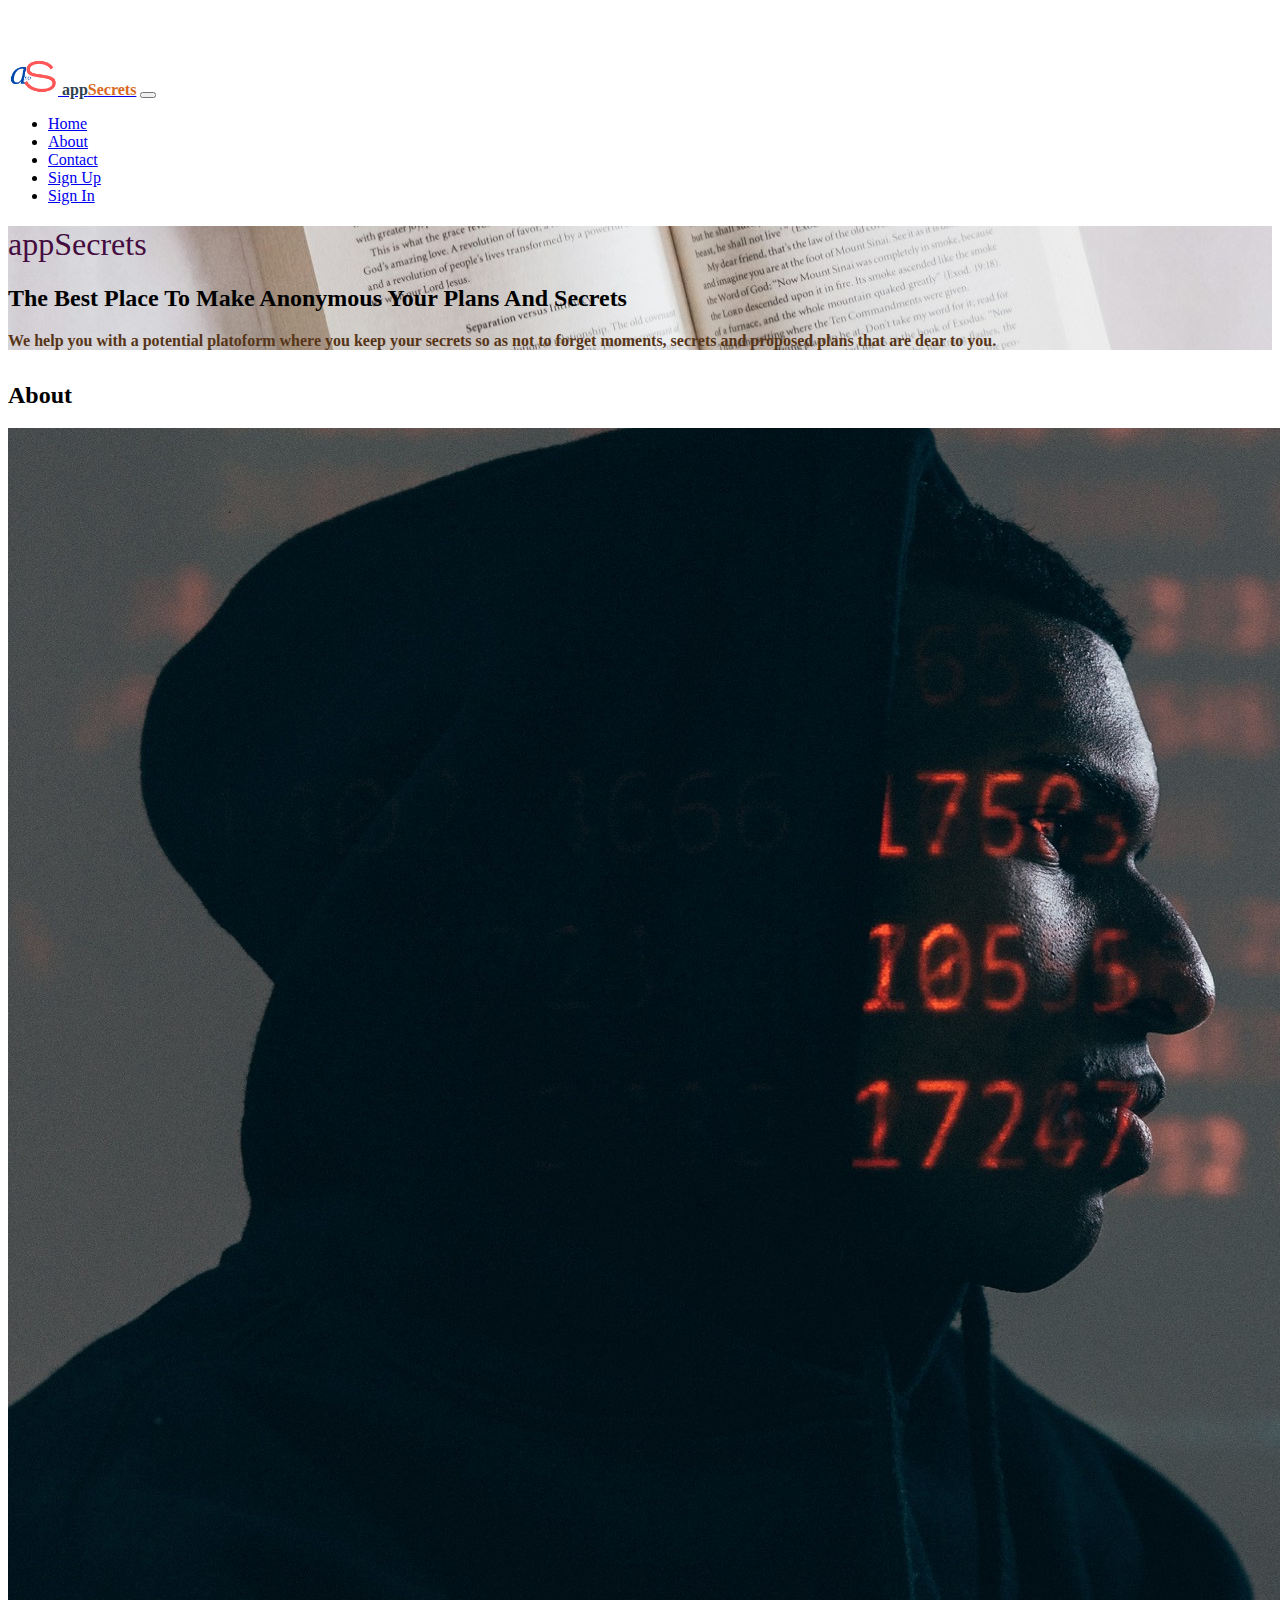
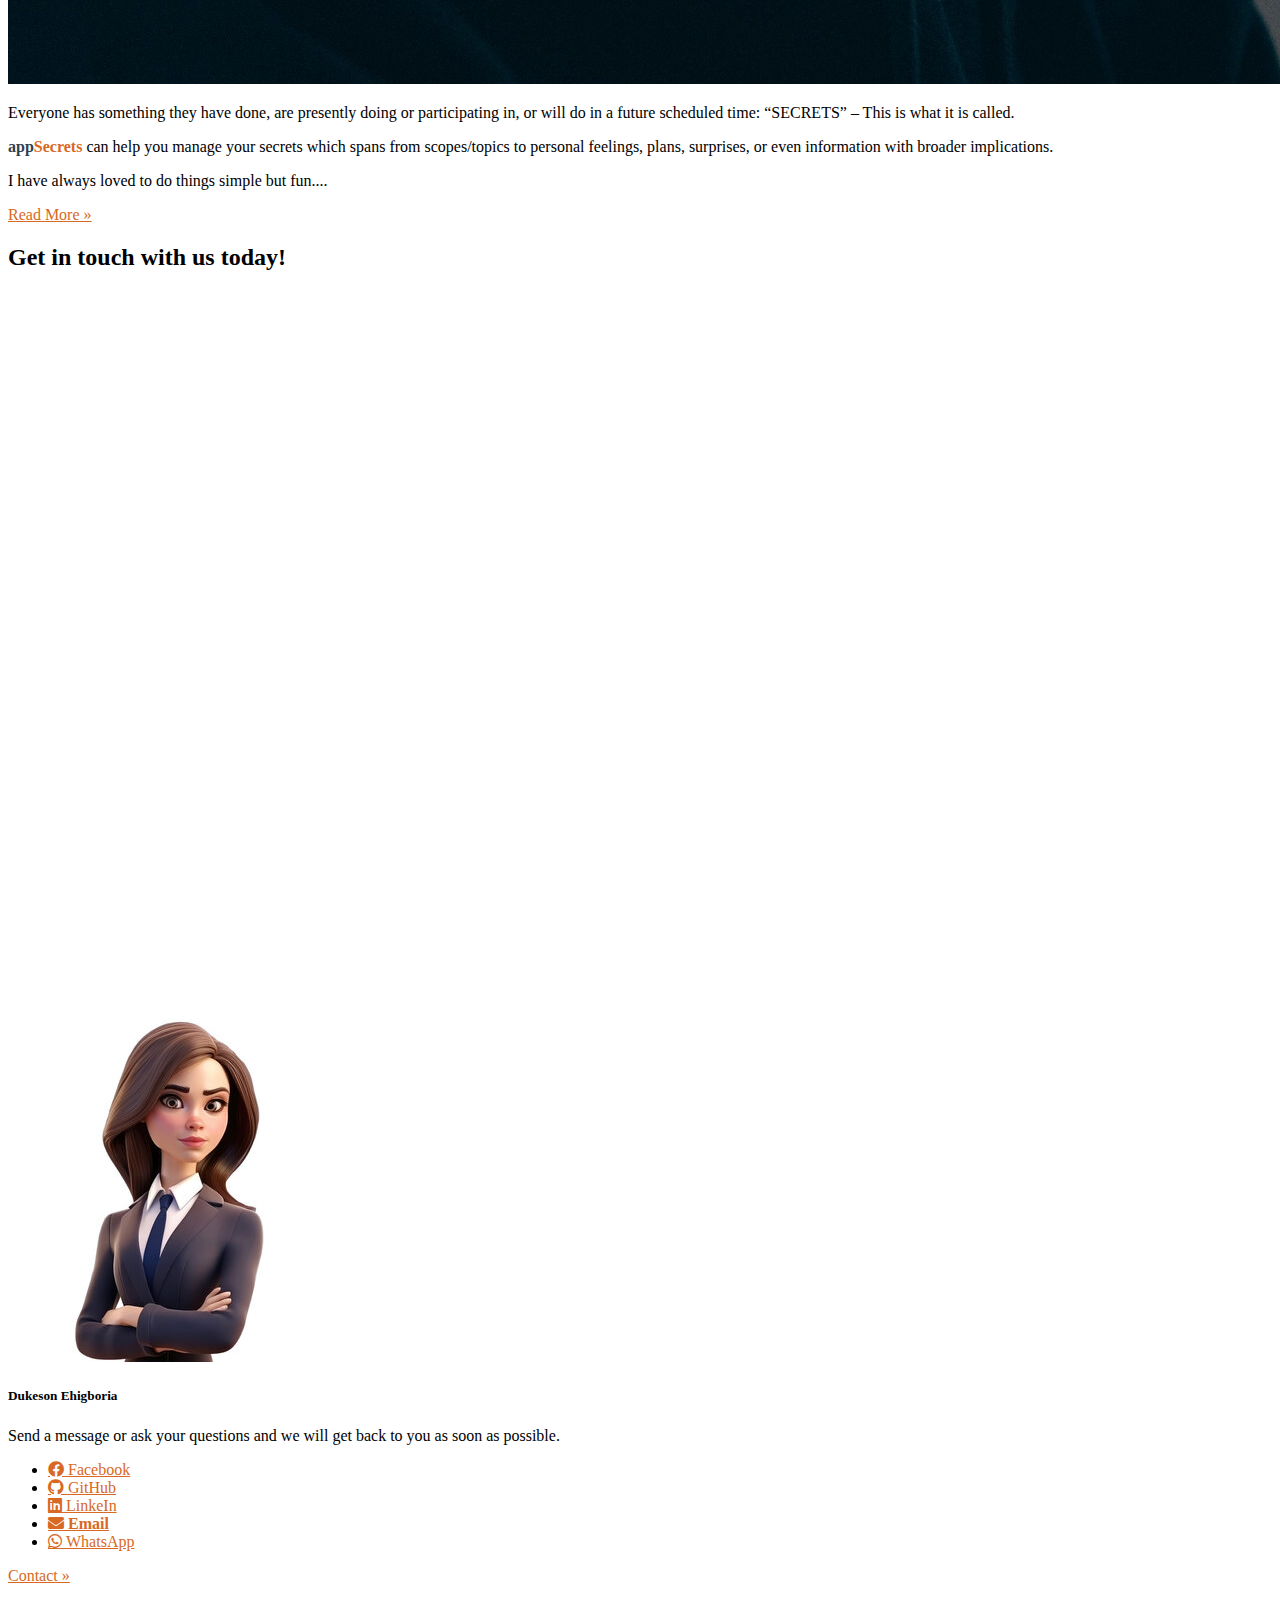
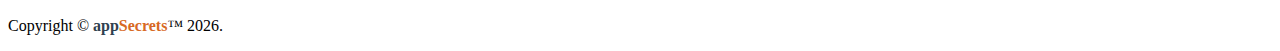
<file: appSecrets/index.html>
<!DOCTYPE html>
<html lang="en">
<head>
    <meta charset="UTF-8">
    <meta name="description" content="This is a Portfolio project to fulfill the requirements to graduate from ALX Software Engineering Foundation classes to the Specialized Classes">
    <meta name="author" content="Ehigboria Dukeson Oserefuamen">
    <meta name="viewport" content="width=device-width, initial-scale=1.0, shrink-to-fit=no">
    <title>appSecrets | Home </title>
    <link rel="stylesheet" href="https://cdn.jsdelivr.net/npm/bootstrap@4.6.2/dist/css/bootstrap.min.css" integrity="sha384-xOolHFLEh07PJGoPkLv1IbcEPTNtaed2xpHsD9ESMhqIYd0nLMwNLD69Npy4HI+N" crossorigin="anonymous">
    <link rel="stylesheet" href="https://cdnjs.cloudflare.com/ajax/libs/font-awesome/5.15.1/css/all.min.css">
    <link rel="stylesheet" href="./mysecrets/css/main.css">
    <link rel="shortcut icon" href="./mysecrets/imgs/favicon.ico" type="image/x-icon">
</head>
<body>
    
   <!-- Navigation for the application Start -->
    <nav class="navbar navbar-expand-lg navbar-light bg-light fixed-top">
        <div class="container">
            <a href="./index.html" class="navbar-brand"> <img id="logo-img" class="rounded-circle img-fluid img-thumbnail" src="./mysecrets/imgs/appSecrets.png" alt="appSecrets Home"> <span class="blue-logo">app</span><span class="red-logo">Secrets</span></a>
            <button class="navbar-toggler" type="button" data-toggle="collapse" data-target="#navbarSupport" aria-controls="navbarSupport" aria-expanded="false" aria-label="Toggle navigation">
                <span class="navbar-toggler-icon"></span>
            </button>
            <div class="collapse navbar-collapse" id="navbarSupport">
                <ul class="navbar-nav ml-auto">                    
                    <li class="nav-item"><a href="./index.html" class="nav-link">Home</a></li>
                    <li class="nav-item"><a href="#about" class="nav-link">About</a></li>
                    <li class="nav-item"><a href="#contact" class="nav-link">Contact</a></li>
                    <li class="nav-item"><a href="./registration.html" class="nav-link">Sign Up</a></li>
                    <li class="nav-item"><a href="./login.html" class="nav-link">Sign In</a></li>
                </ul>
            </div>
        </div>
    </nav>
    <!-- Navigation for the application Stop -->

    <!-- Header section Start -->
    <header class="jumbotron jumbotron-fluid">
        <div class="container-fluid text-center">
            <h1 class="display-1"><span id="blue-logo">app</span><span id="red-logo">Secrets</span></h1>
            <h2 class="display-4">The Best Place To Make Anonymous Your Plans And Secrets</h2>
            <p class="lead pb-4">We help you with a potential platoform where you keep your secrets so as not to forget moments, secrets and proposed plans that are dear to you.</p>
        </div>
    </header> 
    <!-- Header section Stops -->

    <!-- Page wrapper starts here -->
    <main role="main" class="wrapper mb-4 mt-4" id="wrapper" >
 
        <!-- About section starts here -->
        <section id="about" class="container mt-4 pt-4">
            <h2 class="display-4 text-center mt-4 mb-3">About</h2>
            <div class="row justify-content-center">
                <div class="col-md-6 mb-4 pt-4"> <img src="./mysecrets/imgs/secrets.jpg" alt="Design" class="card-img-top img-fluid"></div>
                <div class="col-md-6 mb-4 pt-4">
                    <div class="card">
                        <div class="card-body">                            
                            <p class="card-text">Everyone has something they have done, are presently doing or participating in, or will do in a future scheduled time: “SECRETS” – This is what it is called.</p>
                            <p><span class="blue-logo">app</span><span class="red-logo">Secrets</span> can help you manage your secrets which spans from scopes/topics to personal feelings, plans, surprises, or even information with broader implications.</p>
                            <p>I have always loved to do things simple but fun.... </p>
                        </div>
                        <div class="card-footer py-4">
                            <a href="./about.html" class="btn btn-secondary">Read More &raquo;</a>
                        </div>
                    </div>
                </div>
            </div>
        </section>
        <!-- About section stops here  -->

        <!-- Contact section starts here -->
        <section class="container py-4 mt-4" id="contact">
            <h2 class="display-4 text-center pb-4 my-4">Get in touch with us today!</h2>
            <div class="row justify-content-center">
                <div class="col-md-8">
                    <div class="map-container">
                        <iframe src="https://www.google.com/maps/embed?pb=!1m18!1m12!1m3!1d3966.233731289366!2d6.700173274737293!3d6.232888993755291!2m3!1f0!2f0!3f0!3m2!1i1024!2i768!4f13.1!3m3!1m2!1s0x1043f3b1c4bd5f93%3A0xa004853a258660b1!2sQubes%20Hotel%20and%20Suites%20Asaba!5e0!3m2!1sen!2sng!4v1708076203263!5m2!1sen!2sng" frameborder="0" style="border:0;" allowfullscreen="" referrerpolicy="no-referrer-when-downgrade" aria-hidden="false" tabindex="0" loading="async"></iframe>
                    </div>
                </div>
                <div class="col-md-4">
                    <div class="card justify-content-center">
                        <img src="./mysecrets/imgs/female.jpg" class="card-img-top rounded-circle img-fluid" alt="Dukeson">
                        <div class="card-body">
                            <h5 class="card-title">Dukeson Ehigboria</h5>
                            <p class="card-text">Send a message or ask your questions and we will get back to you as soon as possible.</p>                            
                            <ul class="list-unstyled">
                                <li><a href="http://www.facebook.com/sampulcodemine" target="_blank" class="fab fa-facebook social-icon"> Facebook</a></li>
                                <li><a href="http://github.com/Sampul-CodeMine" target="_blank" class="fab fa-github social-icon"> GitHub</a></li>
                                <li><a href="http://www.linkedin.com/in/dukeson-ehigboria" target="_blank" class="fab fa-linkedin social-icon"> LinkeIn</a></li>
                                <li><a href="mailto:dukesonehigboria@gmail.com" target="_blank" class="fas fa-envelope social-icon"> Email</a></li=>
                                <li><a href="https://wa.me/2348022541174" target="_blank" class="fab fa-whatsapp social-icon"> WhatsApp</a></li=>
                            </ul>
                        </div>
                        <div class="card-footer">
                            <a href="./contact.html" class="btn btn-secondary btn-lg mb-4" role="button">Contact &raquo;</a>
                        </div>
                    </div>
                </div>
            </div>
        </section>
        <!-- Contact section stops here  -->

    </main>
    <!-- Page wrapper stops here -->

   <!-- Footer Section Stops -->
    <footer class="p-1 bg-light fixed-bottom mt-4">
        <div class="container">
            <p class="text-center">Copyright &copy; <span class="blue-logo">app</span><span class="red-logo">Secrets</span>&trade; <span id="year"></span>.</p>
        </div>
    </footer>
    <!-- Footer Section Stops -->

    <!-- Addition of Vendor Javascripts -->
    <div>
        <script src="https://cdn.jsdelivr.net/npm/jquery@3.5.1/dist/jquery.slim.min.js" integrity="sha384-DfXdz2htPH0lsSSs5nCTpuj/zy4C+OGpamoFVy38MVBnE+IbbVYUew+OrCXaRkfj" crossorigin="anonymous"></script>
        <script src="https://cdn.jsdelivr.net/npm/popper.js@1.16.1/dist/umd/popper.min.js" integrity="sha384-9/reFTGAW83EW2RDu2S0VKaIzap3H66lZH81PoYlFhbGU+6BZp6G7niu735Sk7lN" crossorigin="anonymous"></script>
        <script src="https://cdn.jsdelivr.net/npm/bootstrap@4.6.2/dist/js/bootstrap.min.js" integrity="sha384-+sLIOodYLS7CIrQpBjl+C7nPvqq+FbNUBDunl/OZv93DB7Ln/533i8e/mZXLi/P+" crossorigin="anonymous"></script>
        <script src="./mysecrets/js/main.js"></script>
    </div>
</body>
</html>
</file>
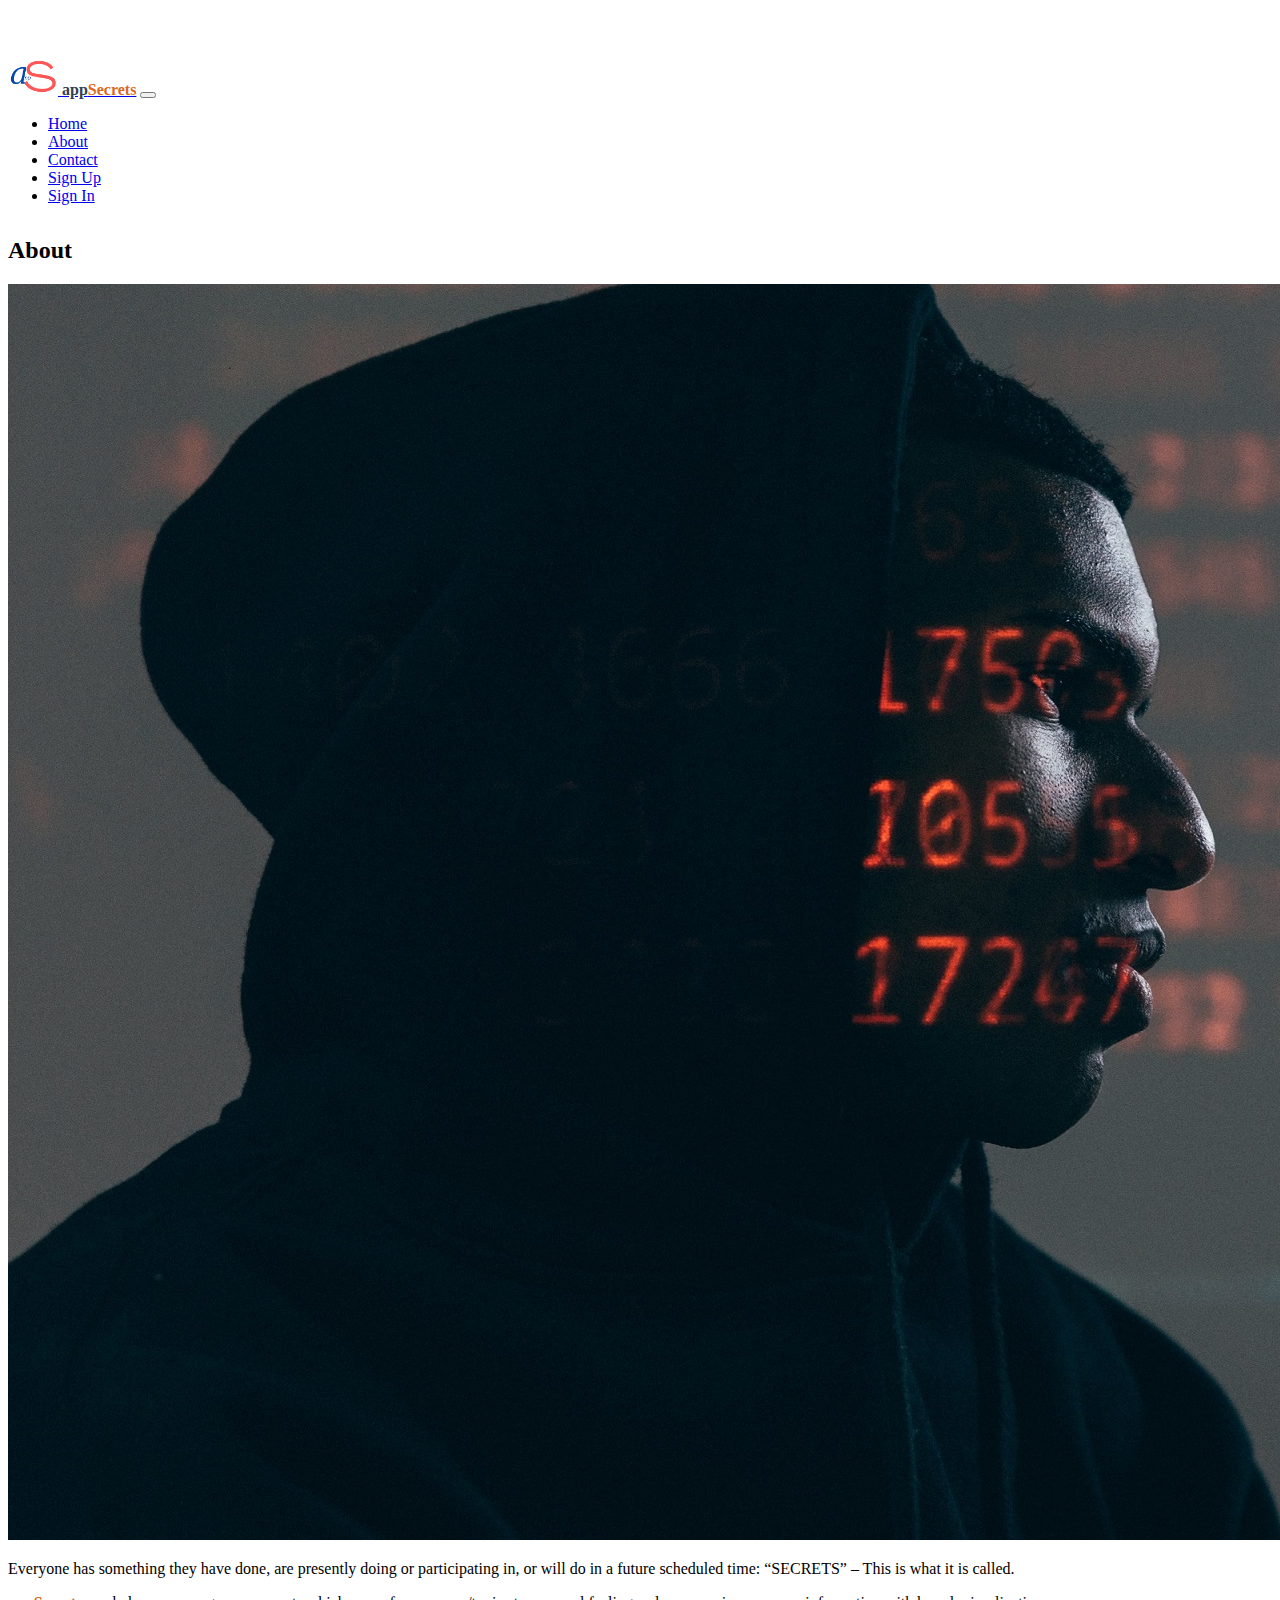
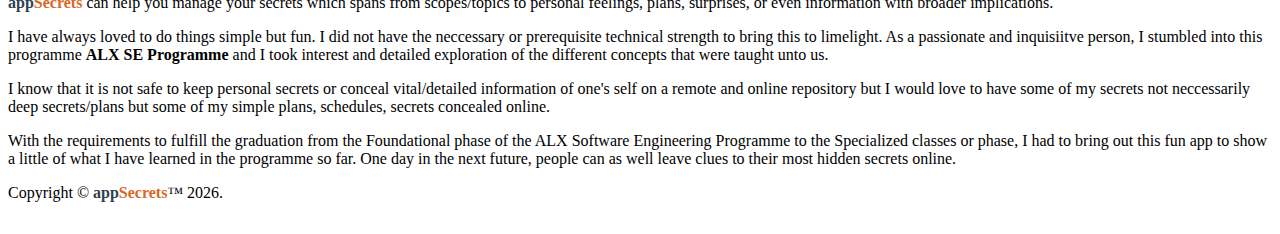
<file: appSecrets/about.html>
<!DOCTYPE html>
<html lang="en">
<head>
    <meta charset="UTF-8">
    <meta name="description" content="This is a Portfolio project to fulfill the requirements to graduate from ALX Software Engineering Foundation classes to the Specialized Classes">
    <meta name="author" content="Ehigboria Dukeson Oserefuamen">
    <meta name="viewport" content="width=device-width, initial-scale=1.0, shrink-to-fit=no">
    <title>appSecrets | About </title>
    <link rel="stylesheet" href="https://cdn.jsdelivr.net/npm/bootstrap@4.6.2/dist/css/bootstrap.min.css" integrity="sha384-xOolHFLEh07PJGoPkLv1IbcEPTNtaed2xpHsD9ESMhqIYd0nLMwNLD69Npy4HI+N" crossorigin="anonymous">
    <link rel="stylesheet" href="https://cdnjs.cloudflare.com/ajax/libs/font-awesome/5.15.1/css/all.min.css">
    <link rel="stylesheet" href="./mysecrets/css/main.css">
    <link rel="shortcut icon" href="./mysecrets/imgs/favicon.ico" type="image/x-icon">
</head>
<body>
    
   <!-- Navigation for the application Start -->
    <nav class="navbar navbar-expand-lg navbar-light bg-light fixed-top">
        <div class="container">
            <a href="./index.html" class="navbar-brand"> <img id="logo-img" class="rounded-circle img-fluid img-thumbnail" src="./mysecrets/imgs/appSecrets.png" alt="appSecrets Home"> <span class="blue-logo">app</span><span class="red-logo">Secrets</span></a>
            <button class="navbar-toggler" type="button" data-toggle="collapse" data-target="#navbarSupport" aria-controls="navbarSupport" aria-expanded="false" aria-label="Toggle navigation">
                <span class="navbar-toggler-icon"></span>
            </button>
            <div class="collapse navbar-collapse" id="navbarSupport">
                <ul class="navbar-nav ml-auto">                    
                    <li class="nav-item"><a href="./index.html" class="nav-link">Home</a></li>
                    <li class="nav-item"><a href="./about.html" class="nav-link">About</a></li>
                    <li class="nav-item"><a href="./contact.html" class="nav-link">Contact</a></li>
                    <li class="nav-item"><a href="./registration.html" class="nav-link">Sign Up</a></li>
                    <li class="nav-item"><a href="./login.html" class="nav-link">Sign In</a></li>
                </ul>
            </div>
        </div>
    </nav>
    <!-- Navigation for the application Stop -->

    <!-- Page wrapper starts here -->
    <main role="main" id="wrapper" class="wrapper mb-4 mt-4">

        <!-- About section starts here -->
        <section id="about" class="container mt-4 pt-4">
            <h2 class="display-4 text-center mt-4 mb-3">About</h2>
            <div class="row justify-content-center">
                <div class="col-md-6 mb-4 pt-4"> <img src="./mysecrets/imgs/secrets.jpg" alt="Design" class="card-img-top img-fluid"></div>
                <div class="col-md-6 mb-4 pt-4">
                    <div class="card mb-4">
                        <div class="card-body">                            
                            <p class="card-text">Everyone has something they have done, are presently doing or participating in, or will do in a future scheduled time: “SECRETS” – This is what it is called.</p>
                            <p><span class="blue-logo">app</span><span class="red-logo">Secrets</span> can help you manage your secrets which spans from scopes/topics to personal feelings, plans, surprises, or even information with broader implications.</p>
                            <p>I have always loved to do things simple but fun. I did not have the neccessary or prerequisite technical strength to bring this to limelight. As a passionate and inquisiitve person, I stumbled into this programme <strong>ALX SE Programme</strong> and I took interest and detailed exploration of the different concepts that were taught unto us.</p>
                            <p>I know that it is not safe to keep personal secrets or conceal vital/detailed information of one's self on a remote and online repository but I would love to have some of my secrets not neccessarily deep secrets/plans but some of my simple plans, schedules, secrets concealed online.</p>
                            <p>With the requirements to fulfill the graduation from the Foundational phase of the ALX Software Engineering Programme to the Specialized classes or phase, I had to bring out this fun app to show a little of what I have learned in the programme so far. One day in the next future, people can as well leave clues to their most hidden secrets online.</p>
                        </div>
                    </div>
                </div>
            </div>
        </section>
        <!-- About section stops here  -->

    <main role="main" class="wrapper mb-4">
    <!-- Page wrapper stops here -->

   <!-- Footer Section Stops -->
    <footer class="p-1 bg-light fixed-bottom mt-4">
        <div class="container">
            <p class="text-center">Copyright &copy; <span class="blue-logo">app</span><span class="red-logo">Secrets</span>&trade; <span id="year"></span>.</p>
        </div>
    </footer>
    <!-- Footer Section Stops -->

    <!-- Addition of Vendor Javascripts -->
    <div>
        <script src="https://cdn.jsdelivr.net/npm/jquery@3.5.1/dist/jquery.slim.min.js" integrity="sha384-DfXdz2htPH0lsSSs5nCTpuj/zy4C+OGpamoFVy38MVBnE+IbbVYUew+OrCXaRkfj" crossorigin="anonymous"></script>
        <script src="https://cdn.jsdelivr.net/npm/popper.js@1.16.1/dist/umd/popper.min.js" integrity="sha384-9/reFTGAW83EW2RDu2S0VKaIzap3H66lZH81PoYlFhbGU+6BZp6G7niu735Sk7lN" crossorigin="anonymous"></script>
        <script src="https://cdn.jsdelivr.net/npm/bootstrap@4.6.2/dist/js/bootstrap.min.js" integrity="sha384-+sLIOodYLS7CIrQpBjl+C7nPvqq+FbNUBDunl/OZv93DB7Ln/533i8e/mZXLi/P+" crossorigin="anonymous"></script>
        <script src="./mysecrets/js/main.js"></script>
    </div>
</body>
</html>
</file>
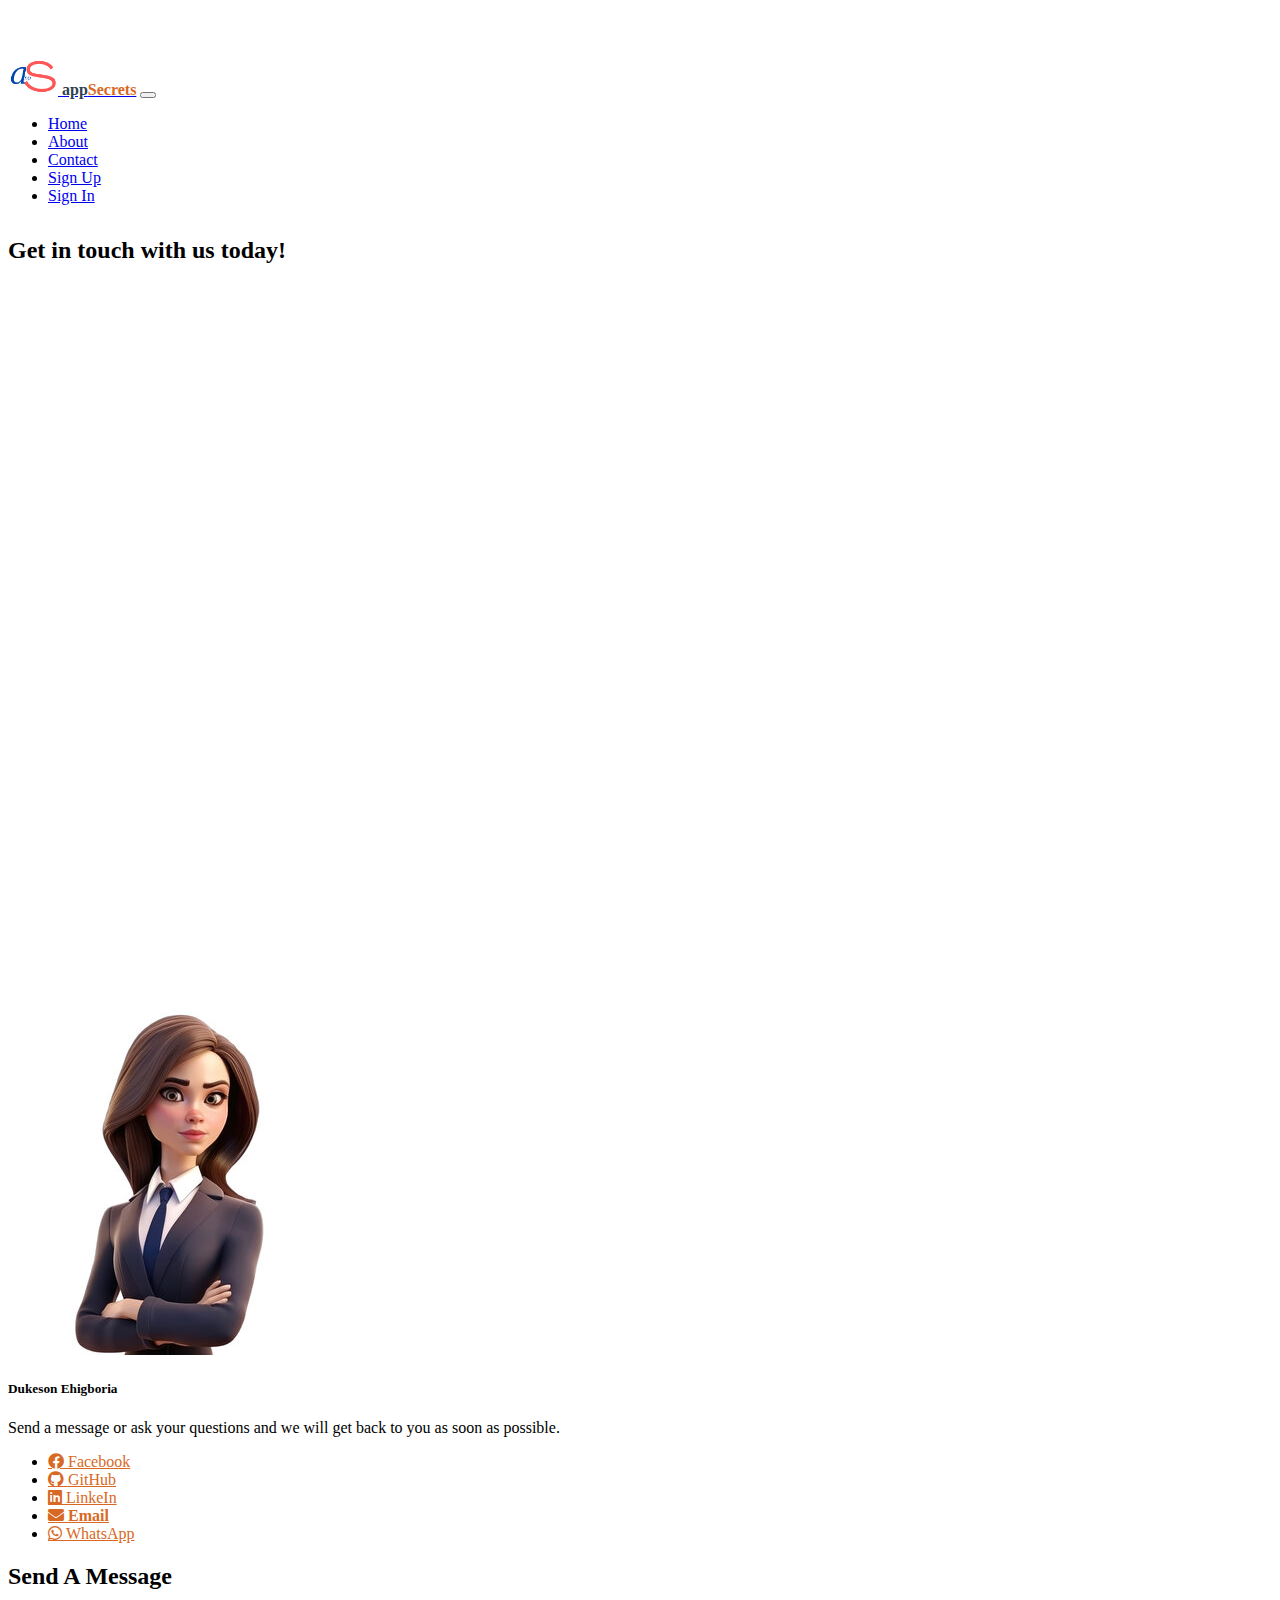
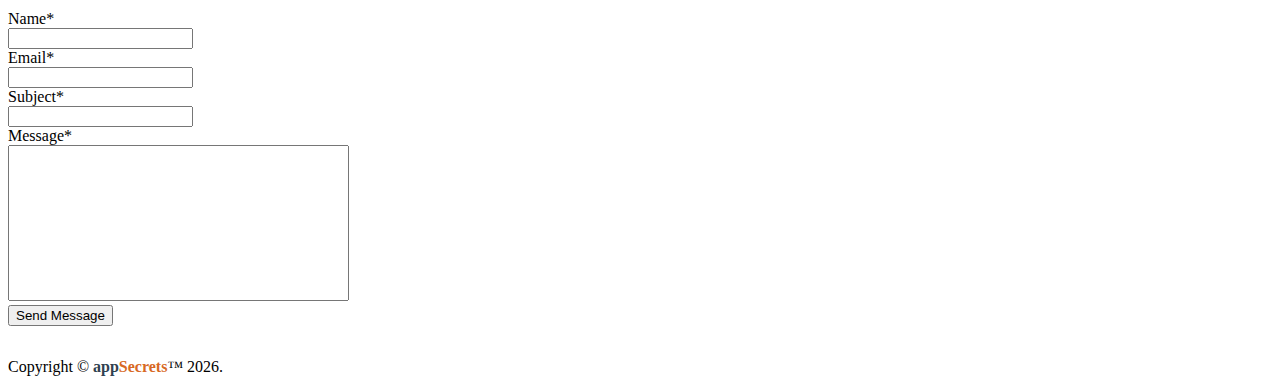
<file: appSecrets/contact.html>
<!DOCTYPE html>
<html lang="en">
<head>
    <meta charset="UTF-8">
    <meta name="description" content="This is a Portfolio project to fulfill the requirements to graduate from ALX Software Engineering Foundation classes to the Specialized Classes">
    <meta name="author" content="Ehigboria Dukeson Oserefuamen">
    <meta name="viewport" content="width=device-width, initial-scale=1.0, shrink-to-fit=no">
    <title>appSecrets | Contact </title>
    <link rel="stylesheet" href="https://cdn.jsdelivr.net/npm/bootstrap@4.6.2/dist/css/bootstrap.min.css" integrity="sha384-xOolHFLEh07PJGoPkLv1IbcEPTNtaed2xpHsD9ESMhqIYd0nLMwNLD69Npy4HI+N" crossorigin="anonymous">
    <link rel="stylesheet" href="https://cdnjs.cloudflare.com/ajax/libs/font-awesome/5.15.1/css/all.min.css">
    <link rel="stylesheet" href="./mysecrets/css/main.css">
    <link rel="shortcut icon" href="./mysecrets/imgs/favicon.ico" type="image/x-icon">
</head>
<body>
    
   <!-- Navigation for the application Start -->
    <nav class="navbar navbar-expand-lg navbar-light bg-light fixed-top">
        <div class="container">
            <a href="./index.html" class="navbar-brand"> <img id="logo-img" class="rounded-circle img-fluid img-thumbnail" src="./mysecrets/imgs/appSecrets.png" alt="appSecrets Home"> <span class="blue-logo">app</span><span class="red-logo">Secrets</span></a>
            <button class="navbar-toggler" type="button" data-toggle="collapse" data-target="#navbarSupport" aria-controls="navbarSupport" aria-expanded="false" aria-label="Toggle navigation">
                <span class="navbar-toggler-icon"></span>
            </button>
            <div class="collapse navbar-collapse" id="navbarSupport">
                <ul class="navbar-nav ml-auto">                    
                    <li class="nav-item"><a href="./index.html" class="nav-link">Home</a></li>
                    <li class="nav-item"><a href="./about.html" class="nav-link">About</a></li>
                    <li class="nav-item"><a href="./contact.html" class="nav-link">Contact</a></li>
                    <li class="nav-item"><a href="./registration.html" class="nav-link">Sign Up</a></li>
                    <li class="nav-item"><a href="./login.html" class="nav-link">Sign In</a></li>
                </ul>
            </div>
        </div>
    </nav>
    <!-- Navigation for the application Stop -->

    <!-- Page wrapper starts here -->
    <main role="main" id="wrapper" class="wrapper mb-4 mt-4">

        <!-- Contact section starts here -->
        <section class="container py-4 mt-4 mb-4" id="contact">
            <h2 class="display-4 text-center pb-4 my-4">Get in touch with us today!</h2>
            <!-- Alert Starts -->
			<div class="row">
                <div class="col-md-8 offset-md-2"></div>
            </div>
			<!-- Alert Ends -->
            <div class="row justify-content-center">
                <div class="col-md-9">
                    <div class="map-container">
                         <iframe src="https://www.google.com/maps/embed?pb=!1m18!1m12!1m3!1d3966.233731289366!2d6.700173274737293!3d6.232888993755291!2m3!1f0!2f0!3f0!3m2!1i1024!2i768!4f13.1!3m3!1m2!1s0x1043f3b1c4bd5f93%3A0xa004853a258660b1!2sQubes%20Hotel%20and%20Suites%20Asaba!5e0!3m2!1sen!2sng!4v1708076203263!5m2!1sen!2sng" frameborder="0" style="border:0;" allowfullscreen="" referrerpolicy="no-referrer-when-downgrade" aria-hidden="false" tabindex="0" loading="async"></iframe>
                    </div>
                </div>
                <div class="col-md-3">
                    <div class="card justify-content-center">
                        <img src="./mysecrets/imgs/female.jpg" class="card-img-top rounded-circle img-fluid" alt="Dukeson">
                        <div class="card-body">
                            <h5 class="card-title">Dukeson Ehigboria</h5>
                            <p class="card-text">Send a message or ask your questions and we will get back to you as soon as possible.</p>
                            <ul class="list-unstyled">
                                <li><a href="http://www.facebook.com/sampulcodemine" target="_blank" class="fab fa-facebook social-icon"> Facebook</a></li>
                                <li><a href="http://github.com/Sampul-CodeMine" target="_blank" class="fab fa-github social-icon"> GitHub</a></li>
                                <li><a href="http://www.linkedin.com/in/dukeson-ehigboria" target="_blank" class="fab fa-linkedin social-icon"> LinkeIn</a></li>
                                <li><a href="mailto:dukesonehigboria@gmail.com" target="_blank" class="fas fa-envelope social-icon"> Email</a></li=>
                                <li><a href="https://wa.me/2348022541174" target="_blank" class="fab fa-whatsapp social-icon"> WhatsApp</a></li=>
                            </ul>
                        </div>
                    </div>
                </div>
            </div>
            <div class="row mt-4 mb-4">
                <div class="col-md-6 offset-md-3">
                    <div class="card mt-4 mb-4 p-3">
                        <div class="card-header">
                            <h2 class="text-center">Send A Message</h2>
                        </div>
                        <div class="card-body">            
                            <form method="post" action="%">
                                <input type="hidden" name="csrfmiddlewaretoken" value="zz8BjsfkpSrpnlkovmbsDIbCDMcH7VJlOxsFn01HPzPF91qCCx58sS2NAFk7aJPB">
                                <div id="div_id_name" class="form-group">
                                    <label for="id_name" class=" requiredField">Name<span class="asteriskField">*</span> </label>
                                    <div>
                                        <input type="text" name="name" maxlength="50" class="textinput form-control" required id="id_name">
                                    </div>
                                </div>
                                <div id="div_id_email" class="form-group">
                                    <label for="id_email" class=" requiredField">Email<span class="asteriskField">*</span> </label>
                                    <div>
                                        <input type="email" name="email" maxlength="320" class="emailinput form-control" required id="id_email"> 
                                    </div> 
                                </div> 
                                <div id="div_id_subject" class="form-group">
                                    <label for="id_subject" class=" requiredField">Subject<span class="asteriskField">*</span> </label>
                                    <div> 
                                        <input type="text" name="subject" maxlength="200" class="textinput form-control" required id="id_subject">
                                    </div>
                                </div>
                                <div id="div_id_message" class="form-group">
                                    <label for="id_message" class=" requiredField">Message<span class="asteriskField">*</span> </label> 
                                    <div> 
                                        <textarea name="message" cols="40" rows="10" class="textarea form-control" required id="id_message"></textarea>
                                    </div>
                                </div>
                                <button type="submit" class="btn btn-outline-warning">Send Message</button>
                            </form>  
                        </div>
                    </div>
                </div>
            </div>
        </section>
        <!-- Contact section stops here  -->

    </main> 
    <!-- Page wrapper stops here -->

   <!-- Footer Section Stops -->
    <footer class="p-1 bg-light fixed-bottom mt-4">
        <div class="container">
            <p class="text-center">Copyright &copy; <span class="blue-logo">app</span><span class="red-logo">Secrets</span>&trade; <span id="year"></span>.</p>
        </div>
    </footer>
    <!-- Footer Section Stops -->

    <!-- Addition of Vendor Javascripts -->
    <div>
        <script src="https://cdn.jsdelivr.net/npm/jquery@3.5.1/dist/jquery.slim.min.js" integrity="sha384-DfXdz2htPH0lsSSs5nCTpuj/zy4C+OGpamoFVy38MVBnE+IbbVYUew+OrCXaRkfj" crossorigin="anonymous"></script>
        <script src="https://cdn.jsdelivr.net/npm/popper.js@1.16.1/dist/umd/popper.min.js" integrity="sha384-9/reFTGAW83EW2RDu2S0VKaIzap3H66lZH81PoYlFhbGU+6BZp6G7niu735Sk7lN" crossorigin="anonymous"></script>
        <script src="https://cdn.jsdelivr.net/npm/bootstrap@4.6.2/dist/js/bootstrap.min.js" integrity="sha384-+sLIOodYLS7CIrQpBjl+C7nPvqq+FbNUBDunl/OZv93DB7Ln/533i8e/mZXLi/P+" crossorigin="anonymous"></script>
        <script src="./mysecrets/js/main.js"></script>
    </div>
</body>
</html>
</file>
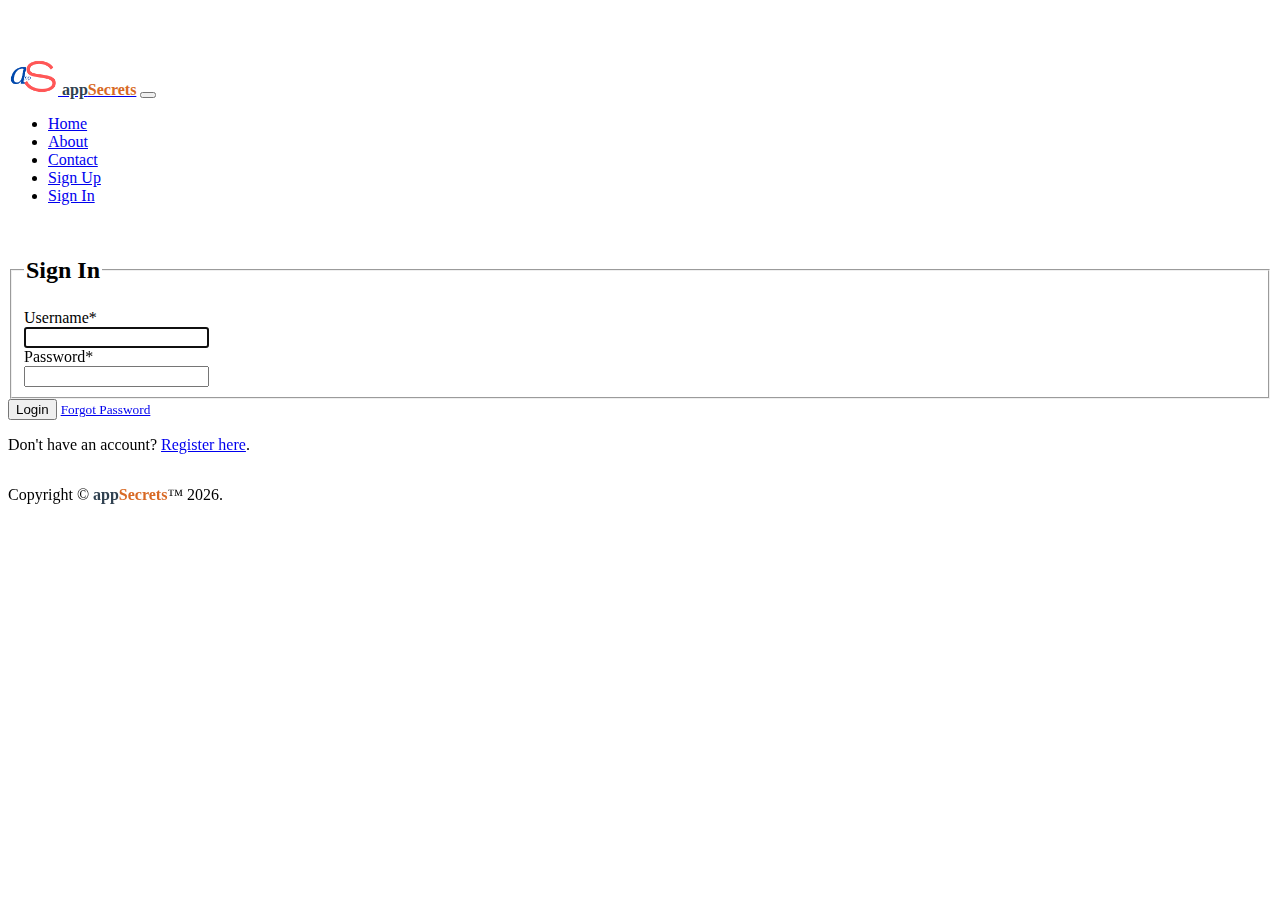
<file: appSecrets/login.html>
<!DOCTYPE html>
<html lang="en">
<head>
    <meta charset="UTF-8">
    <meta name="description" content="This is a Portfolio project to fulfill the requirements to graduate from ALX Software Engineering Foundation classes to the Specialized Classes">
    <meta name="author" content="Ehigboria Dukeson Oserefuamen">
    <meta name="viewport" content="width=device-width, initial-scale=1.0, shrink-to-fit=no">
    <title>appSecrets | Login </title>
    <link rel="stylesheet" href="https://cdn.jsdelivr.net/npm/bootstrap@4.6.2/dist/css/bootstrap.min.css" integrity="sha384-xOolHFLEh07PJGoPkLv1IbcEPTNtaed2xpHsD9ESMhqIYd0nLMwNLD69Npy4HI+N" crossorigin="anonymous">
    <link rel="stylesheet" href="https://cdnjs.cloudflare.com/ajax/libs/font-awesome/5.15.1/css/all.min.css">
    <link rel="stylesheet" href="./mysecrets/css/main.css">
    <link rel="shortcut icon" href="./mysecrets/imgs/favicon.ico" type="image/x-icon">
</head>
<body>
    
   <!-- Navigation for the application Start -->
    <nav class="navbar navbar-expand-lg navbar-light bg-light fixed-top">
        <div class="container">
            <a href="./index.html" class="navbar-brand"> <img id="logo-img" class="rounded-circle img-fluid img-thumbnail" src="./mysecrets/imgs/appSecrets.png" alt="appSecrets Home"> <span class="blue-logo">app</span><span class="red-logo">Secrets</span></a>
            <button class="navbar-toggler" type="button" data-toggle="collapse" data-target="#navbarSupport" aria-controls="navbarSupport" aria-expanded="false" aria-label="Toggle navigation">
                <span class="navbar-toggler-icon"></span>
            </button>
            <div class="collapse navbar-collapse" id="navbarSupport">
                <ul class="navbar-nav ml-auto">                    
                    <li class="nav-item"><a href="./index.html" class="nav-link">Home</a></li>
                    <li class="nav-item"><a href="./about.html" class="nav-link">About</a></li>
                    <li class="nav-item"><a href="./contact.html" class="nav-link">Contact</a></li>
                    <li class="nav-item"><a href="./registration.html" class="nav-link">Sign Up</a></li>
                    <li class="nav-item"><a href="./login.html" class="nav-link">Sign In</a></li>
                </ul>
            </div>
        </div>
    </nav>
    <!-- Navigation for the application Stop -->

    <!-- Page wrapper starts here -->
    <main role="main" id="wrapper" class="wrapper mb-4 mt-4">

        <div class="container mt-4 mb-4">
            <!-- Alert Starts -->
	    <div class="row">
                <div class="col-md-8 offset-md-2"></div>
            </div>
	    <!-- Alert Ends -->
            <div class="row">
                <div class="col-md-4 offset-md-4">
                    <form method="post">
                        <input type="hidden" name="csrfmiddlewaretoken" value="ae1DRFEYCLO2Ldq5yxFWEzRPD3kgVtgMpclHVdql2scixTwjFIzCtJI0AWsGYhm2">
                        <fieldset class="form-group">
                            <legend><h2 class="display-4 text-center mt-4 mb-3">Sign In</h2></legend>
			    <div id="div_id_username" class="form-group">
				<label for="id_username" class=" requiredField">Username<span class="asteriskField">*</span> </label>
				<div>
				    <input type="text" name="username" autofocus autocapitalize="none" autocomplete="username" maxlength="150" class="textinput form-control" required id="id_username">
				</div>
			    </div>
			    <div id="div_id_password" class="form-group">
				<label for="id_password" class=" requiredField">Password<span class="asteriskField">*</span></label>
			    	<div>
					<input type="password" name="password" autocomplete="current-password" class="passwordinput form-control" required id="id_password">
				</div>
			    </div>
                        </fieldset>
                        <button type="submit" class="btn btn-outline-warning btn-lg">Login</button> <small class="text-muted ml-2"><a href="#">Forgot Password</a></small>
                    </form>
                    <p class="mt-3">Don't have an account? <a href="./registration.html">Register here</a>.</p>
                </div>
            </div>
        </div>
    </main>
    <!-- Page wrapper stops here -->

   <!-- Footer Section Stops -->
    <footer class="p-1 bg-light fixed-bottom mt-4">
        <div class="container">
            <p class="text-center">Copyright &copy; <span class="blue-logo">app</span><span class="red-logo">Secrets</span>&trade; <span id="year"></span>.</p>
        </div>
    </footer>
    <!-- Footer Section Stops -->

    <!-- Addition of Vendor Javascripts -->
    <div>
        <script src="https://cdn.jsdelivr.net/npm/jquery@3.5.1/dist/jquery.slim.min.js" integrity="sha384-DfXdz2htPH0lsSSs5nCTpuj/zy4C+OGpamoFVy38MVBnE+IbbVYUew+OrCXaRkfj" crossorigin="anonymous"></script>
        <script src="https://cdn.jsdelivr.net/npm/popper.js@1.16.1/dist/umd/popper.min.js" integrity="sha384-9/reFTGAW83EW2RDu2S0VKaIzap3H66lZH81PoYlFhbGU+6BZp6G7niu735Sk7lN" crossorigin="anonymous"></script>
        <script src="https://cdn.jsdelivr.net/npm/bootstrap@4.6.2/dist/js/bootstrap.min.js" integrity="sha384-+sLIOodYLS7CIrQpBjl+C7nPvqq+FbNUBDunl/OZv93DB7Ln/533i8e/mZXLi/P+" crossorigin="anonymous"></script>
        <script src="./mysecrets/js/main.js"></script>
    </div>
</body>
</html>
</file>
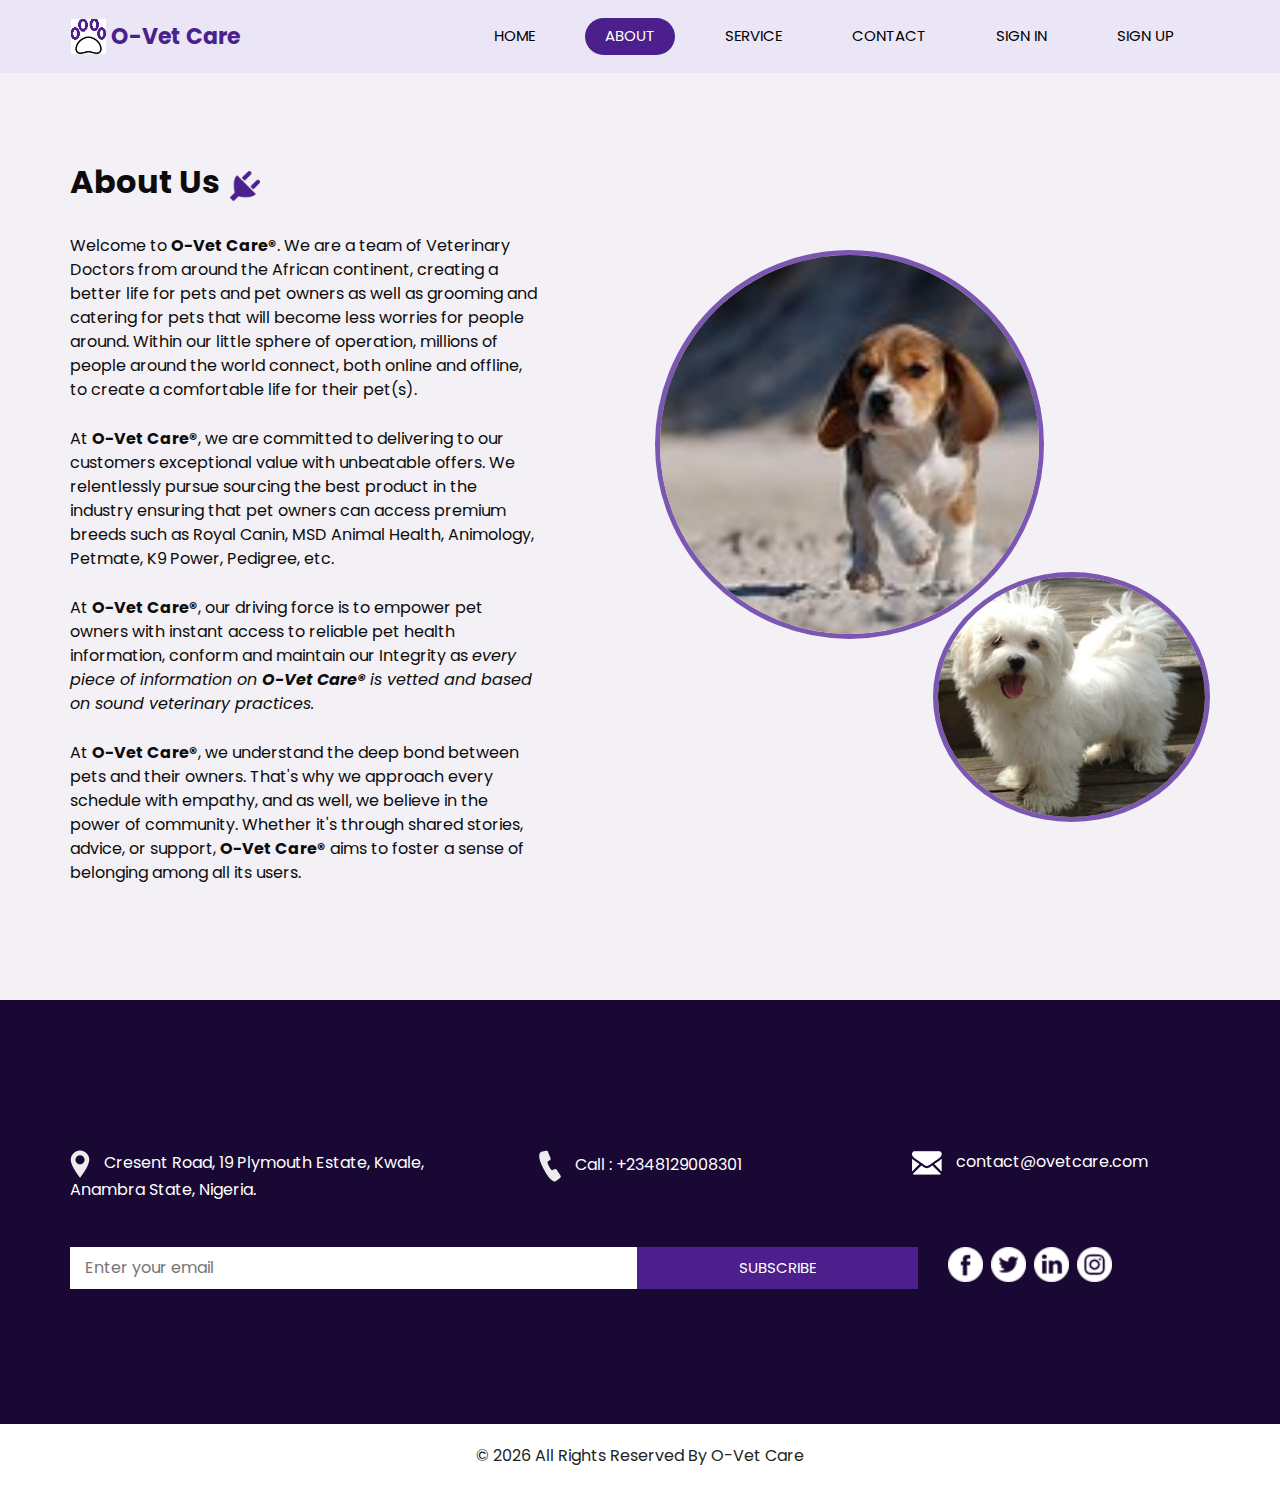
<file: ovet_care/about.html>
<!DOCTYPE html>
<html>
<head>
  <!-- Basic -->
  <meta charset="utf-8" />
  <meta http-equiv="X-UA-Compatible" content="IE=edge" />
  <!-- Mobile Metas -->
  <meta name="viewport" content="width=device-width, initial-scale=1, shrink-to-fit=no" />
  <!-- Site Metas -->
  <meta name="keywords" content="" />
  <meta name="description" content="" />
  <meta name="author" content="" /><title>O-Vet Care | About</title><!-- Adding a site icon or favicon -->
  <link rel="icon" type="image/x-icon" href="static/images/favicon.ico">

  <!-- slider stylesheet -->
  <link rel="stylesheet" type="text/css" href="https://cdnjs.cloudflare.com/ajax/libs/OwlCarousel2/2.1.3/assets/owl.carousel.min.css" />

  <!-- bootstrap core css -->
  <link rel="stylesheet" type="text/css" href="static/css/bootstrap.css" />

  <!-- fonts style -->
  <link href="https://fonts.googleapis.com/css?family=Poppins:400,600,700&display=swap" rel="stylesheet">
  <!-- Custom styles for this template -->
  <link href="static/css/style.css" rel="stylesheet" />
  <!-- responsive style -->
  <link href="static/css/responsive.css" rel="stylesheet" />
</head>
<body>
<div class="hero_area">
  <!-- header section strats -->
  <header class="header_section">
    <div class="container">
      <nav class="navbar navbar-expand-lg custom_nav-container ">
        <a class="navbar-brand" href="/">
          <img id="logo-site" src="static/images/paw.png" alt="Site Icon">
          <span>
            O-Vet Care
          </span>
        </a>
        <button class="navbar-toggler" type="button" data-toggle="collapse" data-target="#navbarSupportedContent" aria-controls="navbarSupportedContent" aria-expanded="false" aria-label="Toggle navigation">
          <span class="s-1"> </span>
          <span class="s-2"> </span>
          <span class="s-3"> </span>
        </button>

        <div class="collapse navbar-collapse" id="navbarSupportedContent">
          <div class="d-flex ml-auto flex-column flex-lg-row align-items-center">
            <ul class="navbar-nav  ">
              <li class="nav-item ">
                <a class="nav-link" href="/">Home <span class="sr-only">(current)</span></a>
              </li>
              <li class="nav-item active">
                <a class="nav-link" href="/about.html">About</a>
              </li>
              <li class="nav-item ">
                <a class="nav-link" href="/service.html">Service</a>
              </li>
              <li class="nav-item ">
                <a class="nav-link" href="/contact.html">Contact</a>
              </li>
              <li class="nav-item ">
                <a class="nav-link" href="/login.html">Sign In</a>
              </li>
              <li class="nav-item ">
                <a class="nav-link" href="/register.html">Sign Up</a>
              </li>
            </ul>
          </div>
        </div>
      </nav>
    </div>
  </header>
  <!-- end header section --></div>
	<!-- about section -->
	<section class="about_section layout_padding">
		<div class="container">
			
    

			<div class="row">
				<div class="col-md-6">
					<div class="detail-box">
						<div class="heading_container">
							<h2>
								About Us
							</h2>
							<img src="static/images/plug.png" alt="">
						</div>
						<p>Welcome to <strong>O-Vet Care&reg;</strong>. We are a team of Veterinary Doctors from around the African continent, creating a better life for pets and pet owners as well as grooming and catering for pets that will become less worries for people around. Within our little sphere of operation, millions of people around the world connect, both online and offline, to create a comfortable life for their pet(s).</p>
						<p>At <strong>O-Vet Care&reg;</strong>, we are committed to delivering to our customers exceptional value with unbeatable offers. We relentlessly pursue sourcing the best product in the industry ensuring that pet owners can access premium breeds such as Royal Canin, MSD Animal Health, Animology, Petmate, K9 Power, Pedigree, etc.</p>
						<p>At <strong>O-Vet Care&reg;</strong>, our driving force is to empower pet owners with instant access to reliable pet health information, conform and maintain our Integrity as <em>every piece of information on <strong>O-Vet Care&reg;</strong> is vetted and based on sound veterinary practices.</em>
						<p>At <strong>O-Vet Care&reg;</strong>, we understand the deep bond between pets and their owners. That's why we approach every schedule with empathy, and as well, we believe in the power of community. Whether it's through shared stories, advice, or support, <strong>O-Vet Care&reg;</strong> aims to foster a sense of belonging among all its users.</p>
						</p>
					</div>
				</div>
				<div class="col-md-6">
					<div class="img_container">
						<div class="img-box b1">
							<img src="static/images/about-img1.jpg" alt="" />
						</div>
						<div class="img-box b2">
							<img src="static/images/about-img2.jpg" alt="" />
						</div>
					</div>

				</div>

			</div>
		</div>
	</section>

	<!-- end about section -->  <!-- info section -->
  <section class="info_section layout_padding">
    <div class="container">
      <div class="info_contact">
        <div class="row">
          <div class="col-md-4">
            <a href="">
              <img src="static/images/location-white.png" alt="">
              <span>
                Cresent Road, 19 Plymouth Estate, Kwale, Anambra State, Nigeria.
              </span>
            </a>
          </div>
          <div class="col-md-4">
            <a href="">
              <img src="static/images/telephone-white.png" alt="">
              <span>
                Call : +2348129008301
              </span>
            </a>
          </div>
          <div class="col-md-4">
            <a href="">
              <img src="static/images/envelope-white.png" alt="">
              <span>
                contact@ovetcare.com
              </span>
            </a>
          </div>
        </div>
      </div>
      <div class="row">
        <div class="col-md-8 col-lg-9">
          <div class="info_form">
            <form action="">
              <input type="text" id="subscriber_email" name="subscriber_email" placeholder="Enter your email">
              <button>
                Subscribe
              </button>
            </form>
          </div>
        </div>
        <div class="col-md-4 col-lg-3">
          <div class="info_social">
            <div>
              <a href="">
                <img src="static/images/fb.png" alt="">
              </a>
            </div>
            <div>
              <a href="">
                <img src="static/images/twitter.png" alt="">
              </a>
            </div>
            <div>
              <a href="">
                <img src="static/images/linkedin.png" alt="">
              </a>
            </div>
            <div>
              <a href="">
                <img src="static/images/instagram.png" alt="">
              </a>
            </div>
          </div>
        </div>
      </div>

    </div>
  </section>
  <!-- end info section -->
  <!-- footer section -->
  <footer class="container-fluid footer_section">
    <div class="container">
      <div class="row">
        <div class="col-lg-7 col-md-9 mx-auto">
          <p>
            &copy; <span id="date"></span>&nbsp;All Rights Reserved By
            <a href="/">O-Vet Care</a>
          </p>
        </div>
      </div>
    </div>
  </footer>
  <!-- footer section -->
  <script src="static/js/jquery-3.4.1.js"></script>
  <script src="static/js/bootstrap.js"></script>
  <script src="static/js/main.js"></script>
</body>

</html>
</file>
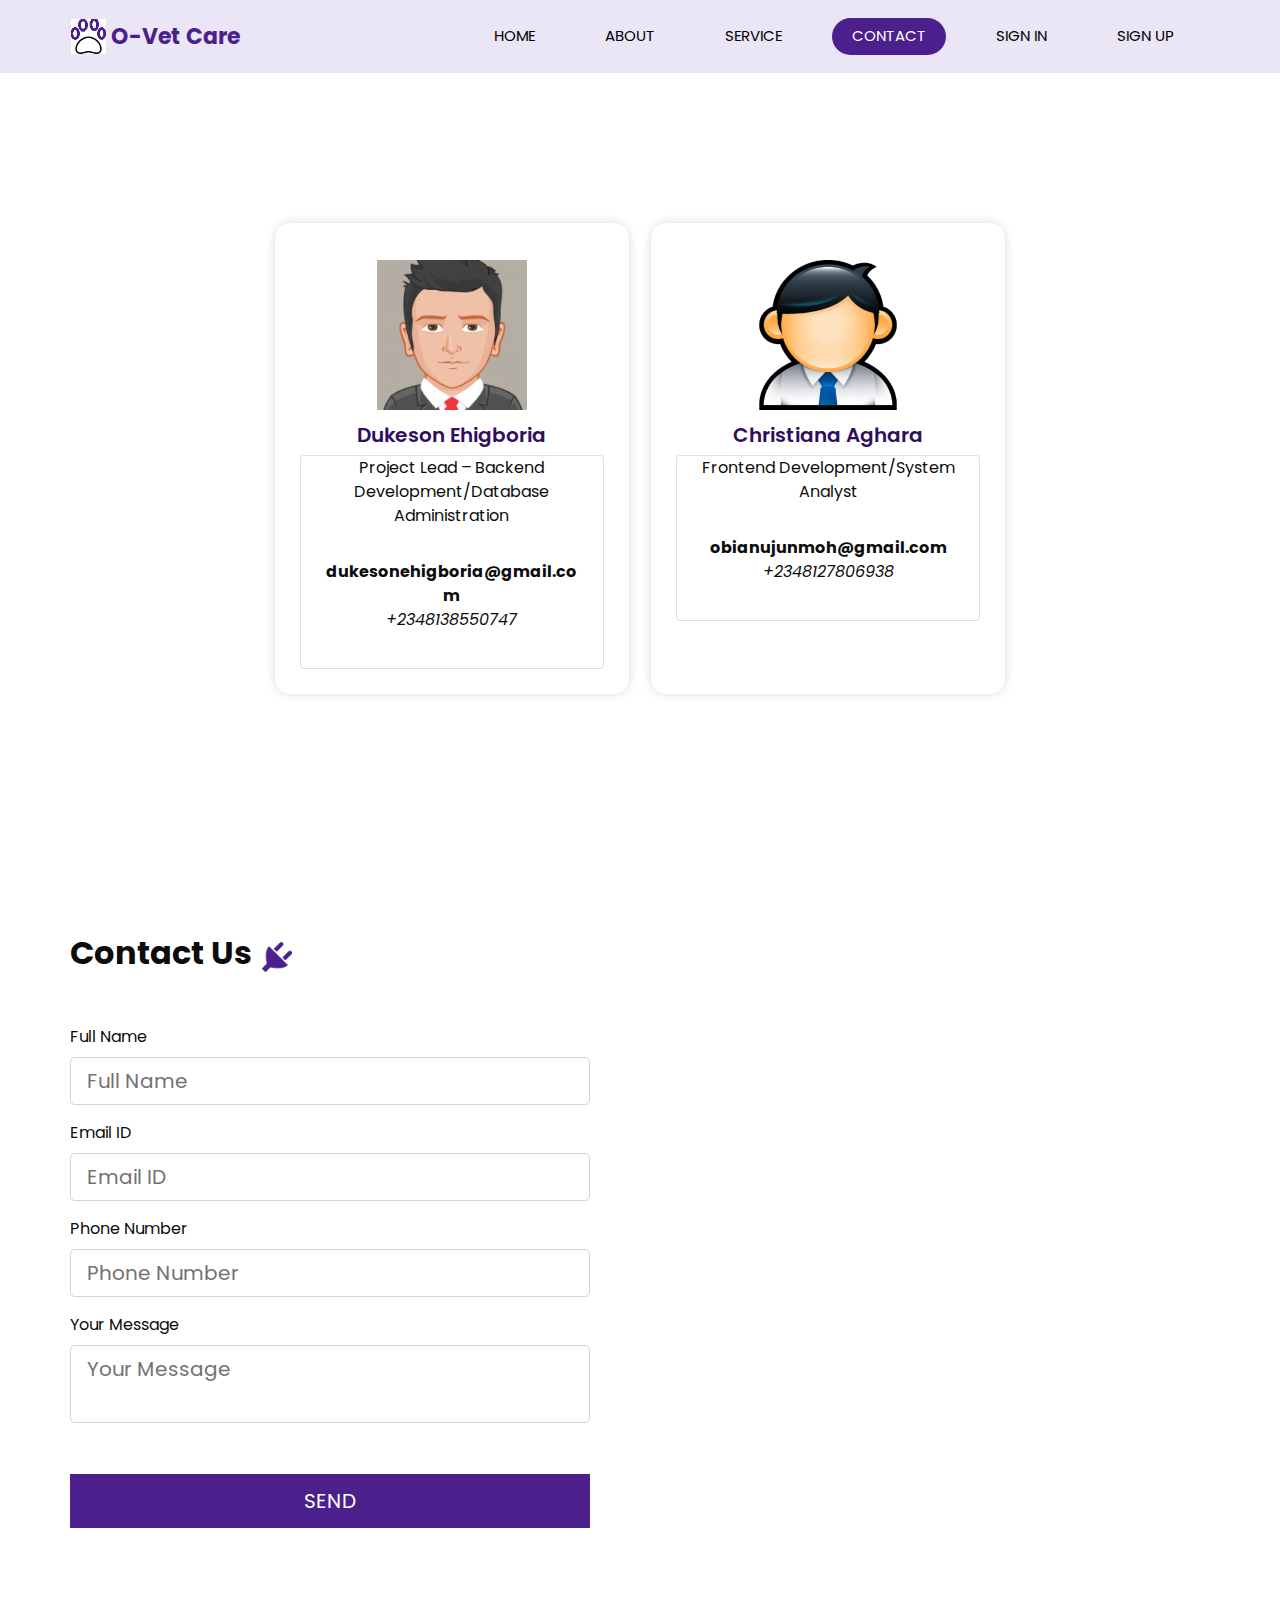
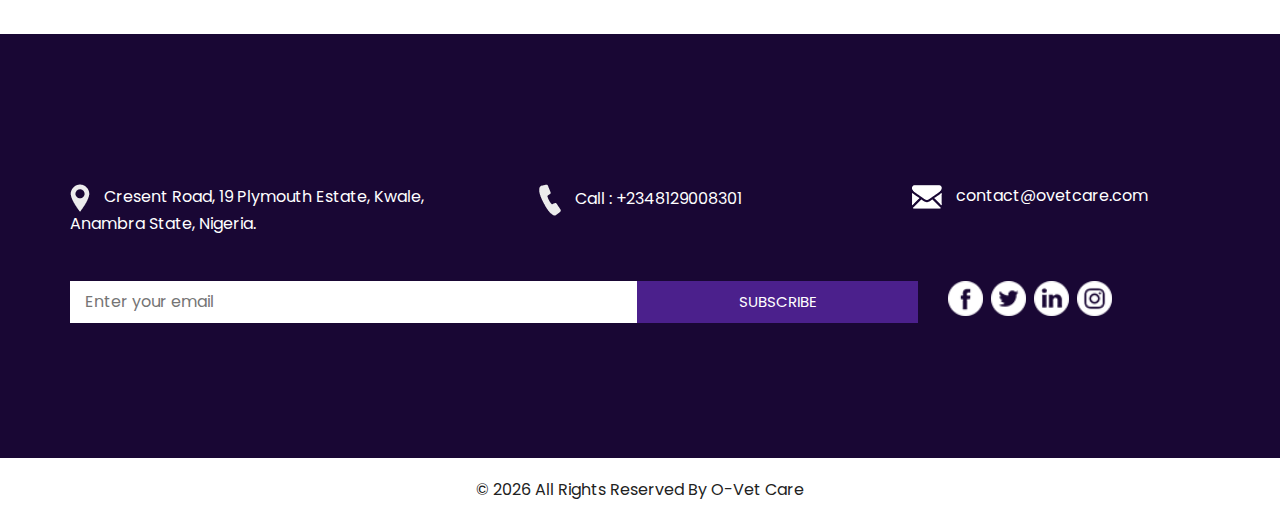
<file: ovet_care/contact.html>
<!DOCTYPE html>
<html>
<head>
  <!-- Basic -->
  <meta charset="utf-8" />
  <meta http-equiv="X-UA-Compatible" content="IE=edge" />
  <!-- Mobile Metas -->
  <meta name="viewport" content="width=device-width, initial-scale=1, shrink-to-fit=no" />
  <!-- Site Metas -->
  <meta name="keywords" content="" />
  <meta name="description" content="" />
  <meta name="author" content="" /><title>O-Vet Care | Contact</title><!-- Adding a site icon or favicon -->
  <link rel="icon" type="image/x-icon" href="static/images/favicon.ico">

  <!-- slider stylesheet -->
  <link rel="stylesheet" type="text/css" href="https://cdnjs.cloudflare.com/ajax/libs/OwlCarousel2/2.1.3/assets/owl.carousel.min.css" />

  <!-- bootstrap core css -->
  <link rel="stylesheet" type="text/css" href="static/css/bootstrap.css" />

  <!-- fonts style -->
  <link href="https://fonts.googleapis.com/css?family=Poppins:400,600,700&display=swap" rel="stylesheet">
  <!-- Custom styles for this template -->
  <link href="static/css/style.css" rel="stylesheet" />
  <!-- responsive style -->
  <link href="static/css/responsive.css" rel="stylesheet" />
</head>
<body>
<div class="hero_area">
  <!-- header section strats -->
  <header class="header_section">
    <div class="container">
      <nav class="navbar navbar-expand-lg custom_nav-container ">
        <a class="navbar-brand" href="/">
          <img id="logo-site" src="static/images/paw.png" alt="Site Icon">
          <span>
            O-Vet Care
          </span>
        </a>
        <button class="navbar-toggler" type="button" data-toggle="collapse" data-target="#navbarSupportedContent" aria-controls="navbarSupportedContent" aria-expanded="false" aria-label="Toggle navigation">
          <span class="s-1"> </span>
          <span class="s-2"> </span>
          <span class="s-3"> </span>
        </button>

        <div class="collapse navbar-collapse" id="navbarSupportedContent">
          <div class="d-flex ml-auto flex-column flex-lg-row align-items-center">
            <ul class="navbar-nav  ">
              <li class="nav-item ">
                <a class="nav-link" href="/">Home <span class="sr-only">(current)</span></a>
              </li>
              <li class="nav-item ">
                <a class="nav-link" href="/about.html">About</a>
              </li>
              <li class="nav-item ">
                <a class="nav-link" href="/service.html">Service</a>
              </li>
              <li class="nav-item active">
                <a class="nav-link" href="/contact.html">Contact</a>
              </li>
              <li class="nav-item ">
                <a class="nav-link" href="/login.html">Sign In</a>
              </li>
              <li class="nav-item ">
                <a class="nav-link" href="/register.html">Sign Up</a>
              </li>
            </ul>
          </div>
        </div>
      </nav>
    </div>
  </header>
  <!-- end header section --></div>
 <!-- contact section -->
 <section class="service_section layout_padding">
	<div class="container">
		<div class="row">
			<div class="col-md">
				<div class="service_container">
					<div class="box">
					  <div class="img-box">
						<img src="static/images/default_male.png" class="img1" alt="Therapy">
					  </div>
					  <div class="detail-box">
						<h5>
						  Dukeson Ehigboria
						</h5>
						<div class="card">
							<p class="card-title">Project Lead – Backend Development/Database Administration</p>
							<p class="card-body">
							  <strong>dukesonehigboria@gmail.com</strong><br><em>+2348138550747</em>
							</p>
						</div>
					  </div>
					</div>
					<div class="box">
					  <div class="img-box">
						<img src="static/images/default_female.png" class="img1" alt="Therapy">
					  </div>
					  <div class="detail-box">
						<h5>
						  Christiana Aghara
						</h5>
						<div class="card">
							<p class="card-title">Frontend Development/System Analyst</p>
							<p class="card-body">
							  <strong>obianujunmoh@gmail.com</strong><br><em>+2348127806938</em>
							</p>
						</div>
					</div>
				</div>
			</div>
		</div>
	</div>
 </section>
 <section class="contact_section layout_padding">
  <div class="container ">
	
    

	<div class="heading_container">
	  <h2>
		Contact Us
	  </h2>
	  <img src="static/images/plug.png" alt="">
	</div>
  </div>
  <div class="container">
	<div class="row">
	  <div class="col-md-6">
		<form action="" method="POST">
		  <div class="form-group">
			<label class="form-control-label" for="name">Full Name</label>
			<input placeholder="Full Name" class="form-control form-control-lg" id="name" name="name" required
			  type="text" value="">
		  </div>
		  <div class="form-group">
			<label class="form-control-label" for="email">Email ID</label>
			<input placeholder="Email ID" class="form-control form-control-lg" id="email" name="email" required
			  type="text" value="">
		  </div>
		  <div class="form-group">
			<label class="form-control-label" for="telephone">Phone Number</label>
			<input placeholder="Phone Number" class="form-control form-control-lg" id="telephone" name="telephone"
			  required type="tel" value="">
		  </div>
		  <div class="form-group">
			<label class="form-control-label" for="message">Your Message</label>
			<textarea name="message" id="message" required class="form-control form-control-lg" placeholder="Your Message"></textarea>
		  </div>
		  <div class="form-group">
			<input type="button" class="btn btn-mine btn-block btn-lg" value="SEND">
		  </div>
		</form>
	  </div>
	  <div class="col-md-6">
		<div class="map_container">
		  <div class="map-responsive">
			<iframe
			  src="https://www.google.com/maps/embed?pb=!1m16!1m12!1m3!1d2024819.3820652696!2d5.642888522934689!3d7.604837512752285!2m3!1f0!2f0!3f0!3m2!1i1024!2i768!4f13.1!2m1!1sAsaba%20Airport!5e0!3m2!1sen!2sng!4v1691679592555!5m2!1sen!2sng"
			  width="600" height="300" style="border:0; width: 100%; height:100%;" allowfullscreen="" loading="lazy"
			  referrerpolicy="no-referrer-when-downgrade"></iframe>
		  </div>
		</div>
	  </div>
	</div>
</section>

<!-- end contact section -->  <!-- info section -->
  <section class="info_section layout_padding">
    <div class="container">
      <div class="info_contact">
        <div class="row">
          <div class="col-md-4">
            <a href="">
              <img src="static/images/location-white.png" alt="">
              <span>
                Cresent Road, 19 Plymouth Estate, Kwale, Anambra State, Nigeria.
              </span>
            </a>
          </div>
          <div class="col-md-4">
            <a href="">
              <img src="static/images/telephone-white.png" alt="">
              <span>
                Call : +2348129008301
              </span>
            </a>
          </div>
          <div class="col-md-4">
            <a href="">
              <img src="static/images/envelope-white.png" alt="">
              <span>
                contact@ovetcare.com
              </span>
            </a>
          </div>
        </div>
      </div>
      <div class="row">
        <div class="col-md-8 col-lg-9">
          <div class="info_form">
            <form action="">
              <input type="text" id="subscriber_email" name="subscriber_email" placeholder="Enter your email">
              <button>
                Subscribe
              </button>
            </form>
          </div>
        </div>
        <div class="col-md-4 col-lg-3">
          <div class="info_social">
            <div>
              <a href="">
                <img src="static/images/fb.png" alt="">
              </a>
            </div>
            <div>
              <a href="">
                <img src="static/images/twitter.png" alt="">
              </a>
            </div>
            <div>
              <a href="">
                <img src="static/images/linkedin.png" alt="">
              </a>
            </div>
            <div>
              <a href="">
                <img src="static/images/instagram.png" alt="">
              </a>
            </div>
          </div>
        </div>
      </div>

    </div>
  </section>
  <!-- end info section -->
  <!-- footer section -->
  <footer class="container-fluid footer_section">
    <div class="container">
      <div class="row">
        <div class="col-lg-7 col-md-9 mx-auto">
          <p>
            &copy; <span id="date"></span>&nbsp;All Rights Reserved By
            <a href="/">O-Vet Care</a>
          </p>
        </div>
      </div>
    </div>
  </footer>
  <!-- footer section -->
  <script src="static/js/jquery-3.4.1.js"></script>
  <script src="static/js/bootstrap.js"></script>
  <script src="static/js/main.js"></script>
</body>

</html>
</file>
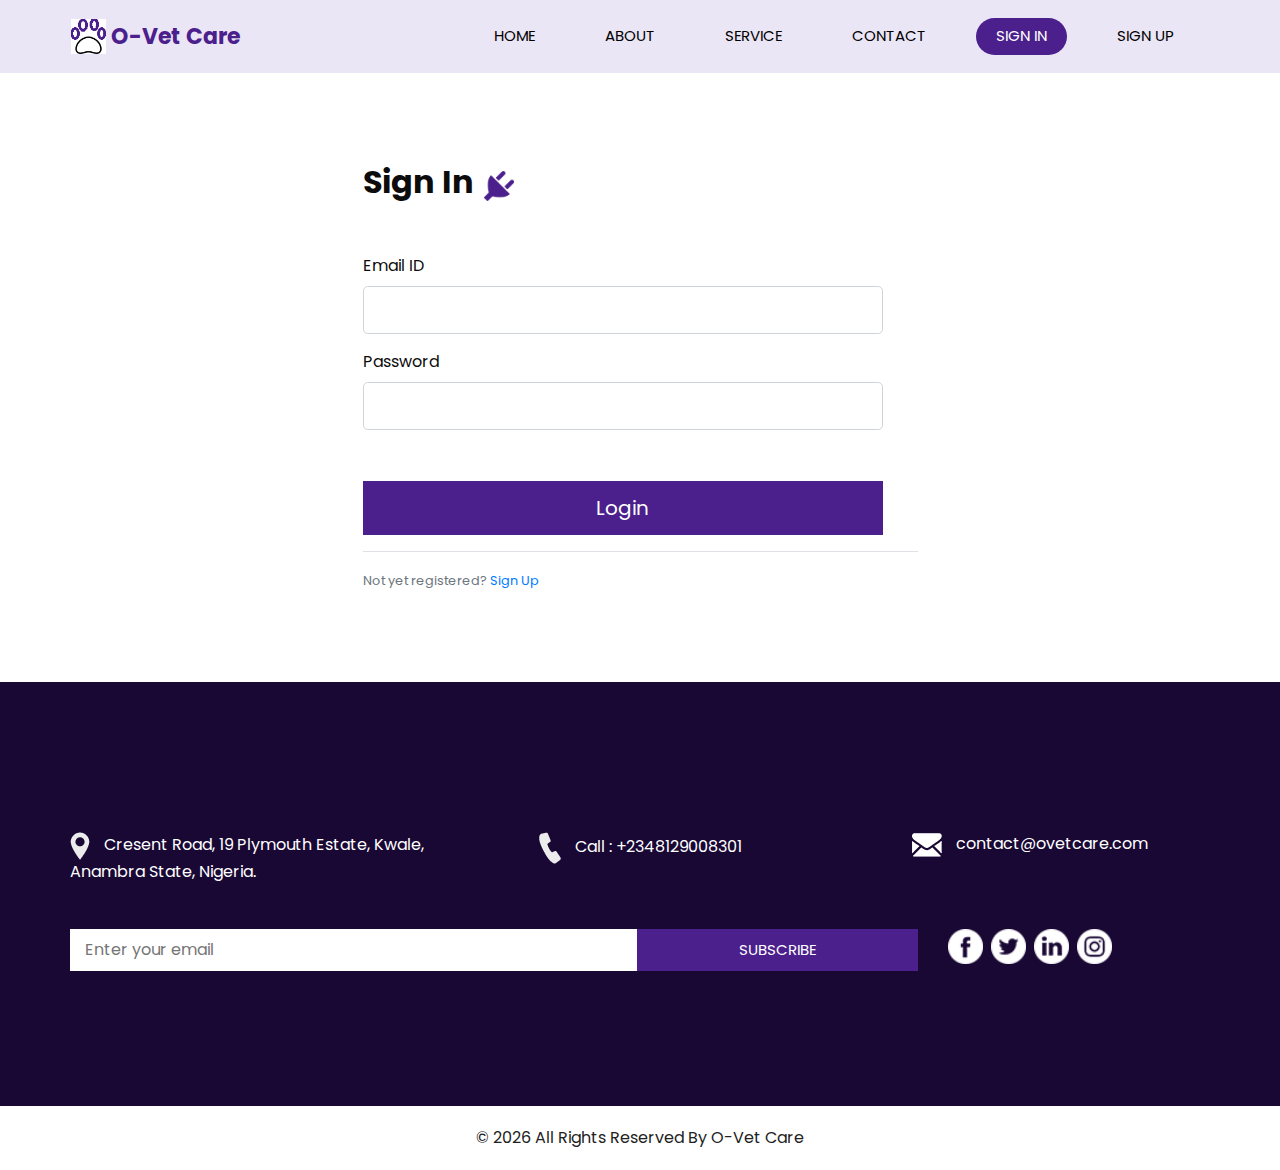
<file: ovet_care/login.html>
<!DOCTYPE html>
<html>
<head>
  <!-- Basic -->
  <meta charset="utf-8" />
  <meta http-equiv="X-UA-Compatible" content="IE=edge" />
  <!-- Mobile Metas -->
  <meta name="viewport" content="width=device-width, initial-scale=1, shrink-to-fit=no" />
  <!-- Site Metas -->
  <meta name="keywords" content="" />
  <meta name="description" content="" />
  <meta name="author" content="" /><title>O-Vet Care | Login</title><!-- Adding a site icon or favicon -->
  <link rel="icon" type="image/x-icon" href="static/images/favicon.ico">

  <!-- slider stylesheet -->
  <link rel="stylesheet" type="text/css" href="https://cdnjs.cloudflare.com/ajax/libs/OwlCarousel2/2.1.3/assets/owl.carousel.min.css" />

  <!-- bootstrap core css -->
  <link rel="stylesheet" type="text/css" href="static/css/bootstrap.css" />

  <!-- fonts style -->
  <link href="https://fonts.googleapis.com/css?family=Poppins:400,600,700&display=swap" rel="stylesheet">
  <!-- Custom styles for this template -->
  <link href="static/css/style.css" rel="stylesheet" />
  <!-- responsive style -->
  <link href="static/css/responsive.css" rel="stylesheet" />
</head>
<body>
<div class="hero_area">
  <!-- header section strats -->
  <header class="header_section">
    <div class="container">
      <nav class="navbar navbar-expand-lg custom_nav-container ">
        <a class="navbar-brand" href="/">
          <img id="logo-site" src="static/images/paw.png" alt="Site Icon">
          <span>
            O-Vet Care
          </span>
        </a>
        <button class="navbar-toggler" type="button" data-toggle="collapse" data-target="#navbarSupportedContent" aria-controls="navbarSupportedContent" aria-expanded="false" aria-label="Toggle navigation">
          <span class="s-1"> </span>
          <span class="s-2"> </span>
          <span class="s-3"> </span>
        </button>

        <div class="collapse navbar-collapse" id="navbarSupportedContent">
          <div class="d-flex ml-auto flex-column flex-lg-row align-items-center">
            <ul class="navbar-nav  ">
              <li class="nav-item ">
                <a class="nav-link" href="/">Home <span class="sr-only">(current)</span></a>
              </li>
              <li class="nav-item ">
                <a class="nav-link" href="/about.html">About</a>
              </li>
              <li class="nav-item ">
                <a class="nav-link" href="/service.html">Service</a>
              </li>
              <li class="nav-item ">
                <a class="nav-link" href="/contact.html">Contact</a>
              </li>
              <li class="nav-item active">
                <a class="nav-link" href="/login.html">Sign In</a>
              </li>
              <li class="nav-item ">
                <a class="nav-link" href="/register.html">Sign Up</a>
              </li>
            </ul>
          </div>
        </div>
      </nav>
    </div>
  </header>
  <!-- end header section --></div>
<!-- Login section -->

<section class="contact_section layout_padding">
	<div class="container">
		<div class="row">
			<div class="col-md-6 offset-md-3">
				
    

				<div>
					<div class="heading_container">
						<h2 class="head-center">
							Sign In
						</h2>
						<img src="static/images/plug.png" alt="">
					</div>
				</div>
				<form action="" method="POST">
					<input id="csrf_token" name="csrf_token" type="hidden" value="ImM1ZjQ2ZTBmNWU0MzZjNmFmNTFmZjZhZTFmOTg1ZDY5NWNiN2I1ODki.ZPxH5Q.eGDGLh3WeAIG-57_93t5rorMl60">
					<div class="form-group">
						<label class="form-control-label" for="email">Email ID</label>
						
						<input class="form-control form-control-lg" id="email" name="email" required type="text" value="">
						
					</div>
					<div class="form-group">
						<label class="form-control-label" for="password">Password</label>
						
							<input class="form-control form-control-lg" id="password" maxlength="20" minlength="6" name="password" required type="password" value="">
						
					</div>
					<div class="form-group">
						<input class="btn btn-mine btn-block btn-lg" id="submit" name="submit" type="submit" value="Login">
					</div>
				</form>
				<div class="border-top pt-3">
					<small class="text-muted">
						Not yet registered? <a href="/register">Sign Up</a>
					</small>
				</div>
			</div>
		</div>
 	</div>
</section>

<!-- end Login section -->  <!-- info section -->
  <section class="info_section layout_padding">
    <div class="container">
      <div class="info_contact">
        <div class="row">
          <div class="col-md-4">
            <a href="">
              <img src="static/images/location-white.png" alt="">
              <span>
                Cresent Road, 19 Plymouth Estate, Kwale, Anambra State, Nigeria.
              </span>
            </a>
          </div>
          <div class="col-md-4">
            <a href="">
              <img src="static/images/telephone-white.png" alt="">
              <span>
                Call : +2348129008301
              </span>
            </a>
          </div>
          <div class="col-md-4">
            <a href="">
              <img src="static/images/envelope-white.png" alt="">
              <span>
                contact@ovetcare.com
              </span>
            </a>
          </div>
        </div>
      </div>
      <div class="row">
        <div class="col-md-8 col-lg-9">
          <div class="info_form">
            <form action="">
              <input type="text" id="subscriber_email" name="subscriber_email" placeholder="Enter your email">
              <button>
                Subscribe
              </button>
            </form>
          </div>
        </div>
        <div class="col-md-4 col-lg-3">
          <div class="info_social">
            <div>
              <a href="">
                <img src="static/images/fb.png" alt="">
              </a>
            </div>
            <div>
              <a href="">
                <img src="static/images/twitter.png" alt="">
              </a>
            </div>
            <div>
              <a href="">
                <img src="static/images/linkedin.png" alt="">
              </a>
            </div>
            <div>
              <a href="">
                <img src="static/images/instagram.png" alt="">
              </a>
            </div>
          </div>
        </div>
      </div>

    </div>
  </section>
  <!-- end info section -->
  <!-- footer section -->
  <footer class="container-fluid footer_section">
    <div class="container">
      <div class="row">
        <div class="col-lg-7 col-md-9 mx-auto">
          <p>
            &copy; <span id="date"></span>&nbsp;All Rights Reserved By
            <a href="/">O-Vet Care</a>
          </p>
        </div>
      </div>
    </div>
  </footer>
  <!-- footer section -->
  <script src="static/js/jquery-3.4.1.js"></script>
  <script src="static/js/bootstrap.js"></script>
  <script src="static/js/main.js"></script>
</body>

</html>
</file>
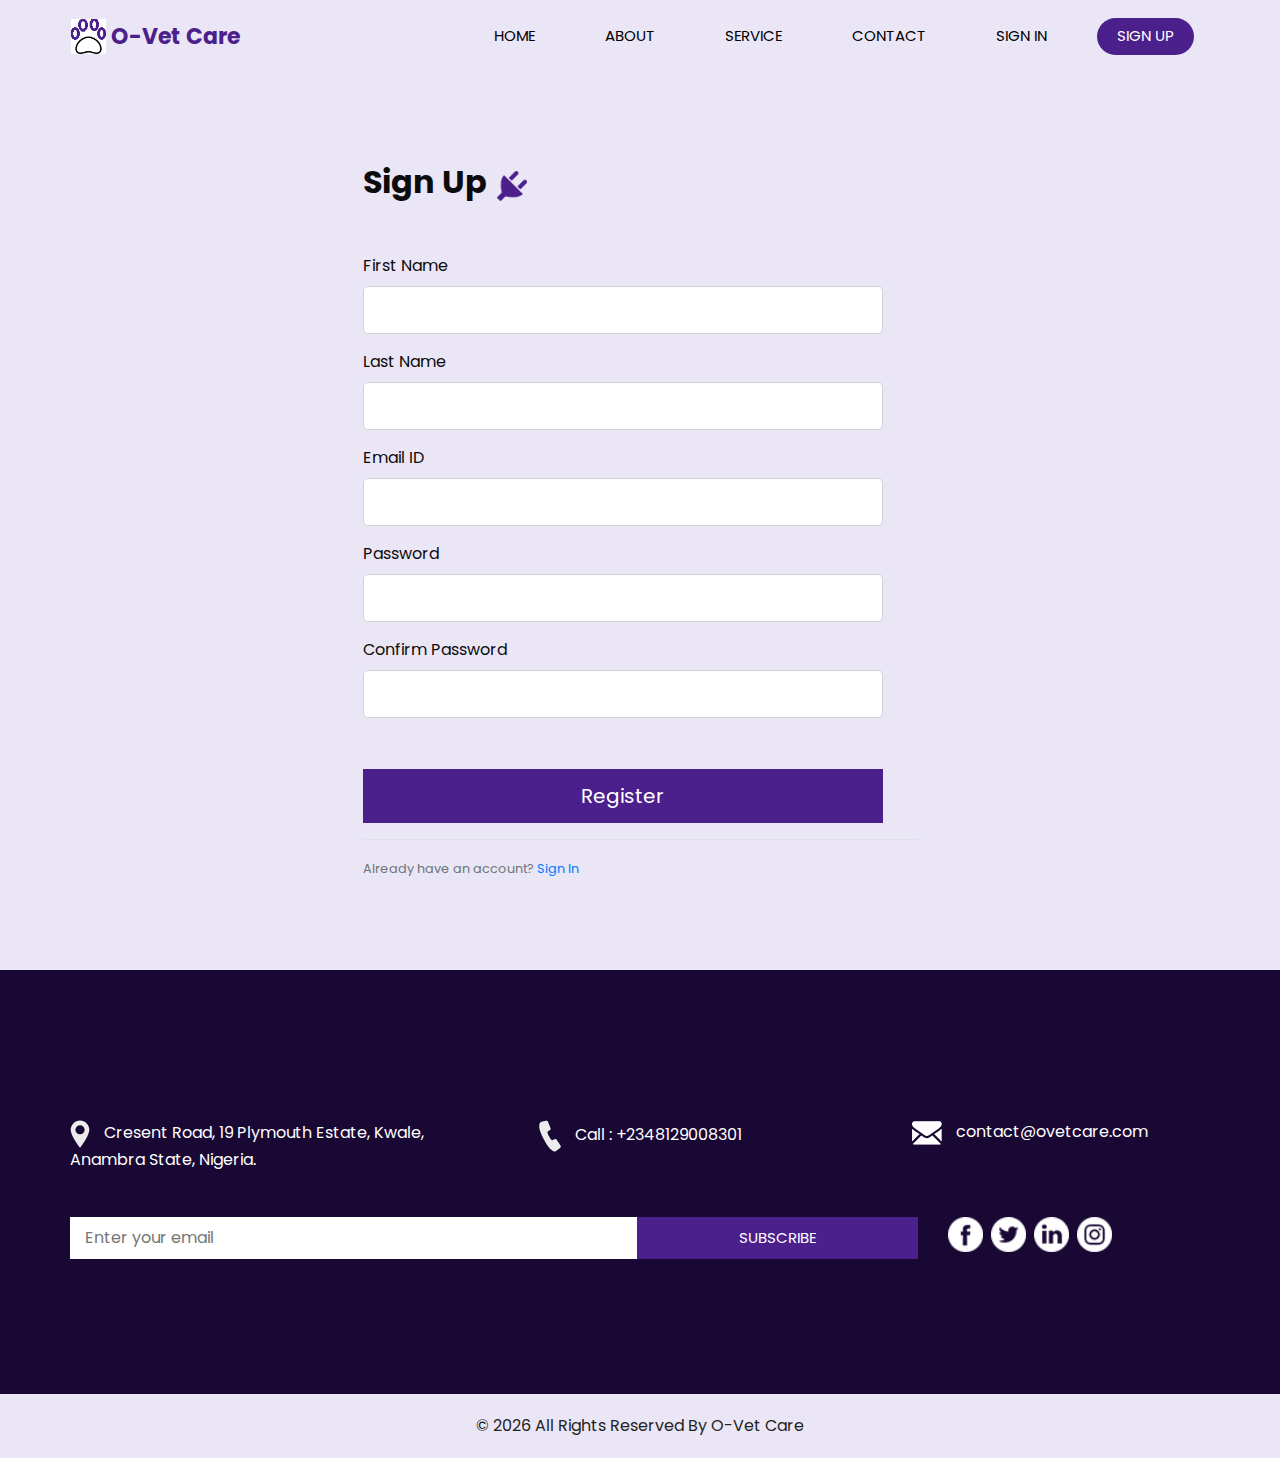
<file: ovet_care/register.html>
<!DOCTYPE html>
<html>
<head>
  <!-- Basic -->
  <meta charset="utf-8" />
  <meta http-equiv="X-UA-Compatible" content="IE=edge" />
  <!-- Mobile Metas -->
  <meta name="viewport" content="width=device-width, initial-scale=1, shrink-to-fit=no" />
  <!-- Site Metas -->
  <meta name="keywords" content="" />
  <meta name="description" content="" />
  <meta name="author" content="" /><title>O-Vet Care | Register</title><!-- Adding a site icon or favicon -->
  <link rel="icon" type="image/x-icon" href="static/images/favicon.ico">

  <!-- slider stylesheet -->
  <link rel="stylesheet" type="text/css" href="https://cdnjs.cloudflare.com/ajax/libs/OwlCarousel2/2.1.3/assets/owl.carousel.min.css" />

  <!-- bootstrap core css -->
  <link rel="stylesheet" type="text/css" href="static/css/bootstrap.css" />

  <!-- fonts style -->
  <link href="https://fonts.googleapis.com/css?family=Poppins:400,600,700&display=swap" rel="stylesheet">
  <!-- Custom styles for this template -->
  <link href="static/css/style.css" rel="stylesheet" />
  <!-- responsive style -->
  <link href="static/css/responsive.css" rel="stylesheet" />
</head>
<body> <div class="hero_area">
  <!-- header section strats -->
  <header class="header_section">
    <div class="container">
      <nav class="navbar navbar-expand-lg custom_nav-container ">
        <a class="navbar-brand" href="/">
          <img id="logo-site" src="static/images/paw.png" alt="Site Icon">
          <span>
            O-Vet Care
          </span>
        </a>
        <button class="navbar-toggler" type="button" data-toggle="collapse" data-target="#navbarSupportedContent" aria-controls="navbarSupportedContent" aria-expanded="false" aria-label="Toggle navigation">
          <span class="s-1"> </span>
          <span class="s-2"> </span>
          <span class="s-3"> </span>
        </button>

        <div class="collapse navbar-collapse" id="navbarSupportedContent">
          <div class="d-flex ml-auto flex-column flex-lg-row align-items-center">
            <ul class="navbar-nav  ">
              <li class="nav-item ">
                <a class="nav-link" href="/">Home <span class="sr-only">(current)</span></a>
              </li>
              <li class="nav-item ">
                <a class="nav-link" href="/about.html">About</a>
              </li>
              <li class="nav-item ">
                <a class="nav-link" href="/service.html">Service</a>
              </li>
              <li class="nav-item ">
                <a class="nav-link" href="/contact.html">Contact</a>
              </li>
              <li class="nav-item ">
                <a class="nav-link" href="/login.html">Sign In</a>
              </li>
              <li class="nav-item active">
                <a class="nav-link" href="/register.html">Sign Up</a>
              </li>
            </ul>
          </div>
        </div>
      </nav>
    </div>
  </header>
  <!-- end header section --><!-- Register section -->

<section class="contact_section layout_padding">
  <div class="container">
    <div class="row">
      <div class="col-md-6 offset-md-3">
        
    

        <div>
          <div class="heading_container">
            <h2 class="head-center">Sign Up</h2>
            <img
              src="static/images/plug.png"
              alt=""
            />
          </div>
        </div>
        <form action="" method="POST">
          <input id="csrf_token" name="csrf_token" type="hidden" value="ImM1ZjQ2ZTBmNWU0MzZjNmFmNTFmZjZhZTFmOTg1ZDY5NWNiN2I1ODki.ZPxH-w.nc76ITttDx6k2yphsWiP2j7PcAs">
          <div class="form-group">
            <label class="form-control-label" for="firstname">First Name</label> <input class="form-control form-control-lg" id="firstname" maxlength="32" minlength="3" name="firstname" required type="text" value="">
          </div>
          <div class="form-group">
            <label class="form-control-label" for="lastname">Last Name</label> <input class="form-control form-control-lg" id="lastname" maxlength="32" minlength="3" name="lastname" required type="text" value="">
          </div>
          <div class="form-group">
            <label class="form-control-label" for="email">Email ID</label>  <input class="form-control form-control-lg" id="email" name="email" required type="text" value=""> 
          </div>
          <div class="form-group">
            <label class="form-control-label" for="password">Password</label> <input class="form-control form-control-lg" id="password" maxlength="20" minlength="6" name="password" required type="password" value="">
          </div>
          <div class="form-group">
            <label class="form-control-label" for="password_confirm">Confirm Password</label> <input class="form-control form-control-lg" id="password_confirm" name="password_confirm" required type="password" value="">
          </div>
          <div class="form-group">
            <input class="btn btn-mine btn-block btn-lg" id="submit" name="submit" type="submit" value="Register">
          </div>
        </form>
        <div class="border-top pt-3">
          <small class="text-muted">
            Already have an account?
            <a href="/login">Sign In</a>
          </small>
        </div>
      </div>
    </div>
  </div>
</section>

<!-- end Register section -->  <!-- info section -->
  <section class="info_section layout_padding">
    <div class="container">
      <div class="info_contact">
        <div class="row">
          <div class="col-md-4">
            <a href="">
              <img src="static/images/location-white.png" alt="">
              <span>
                Cresent Road, 19 Plymouth Estate, Kwale, Anambra State, Nigeria.
              </span>
            </a>
          </div>
          <div class="col-md-4">
            <a href="">
              <img src="static/images/telephone-white.png" alt="">
              <span>
                Call : +2348129008301
              </span>
            </a>
          </div>
          <div class="col-md-4">
            <a href="">
              <img src="static/images/envelope-white.png" alt="">
              <span>
                contact@ovetcare.com
              </span>
            </a>
          </div>
        </div>
      </div>
      <div class="row">
        <div class="col-md-8 col-lg-9">
          <div class="info_form">
            <form action="">
              <input type="text" id="subscriber_email" name="subscriber_email" placeholder="Enter your email">
              <button>
                Subscribe
              </button>
            </form>
          </div>
        </div>
        <div class="col-md-4 col-lg-3">
          <div class="info_social">
            <div>
              <a href="">
                <img src="static/images/fb.png" alt="">
              </a>
            </div>
            <div>
              <a href="">
                <img src="static/images/twitter.png" alt="">
              </a>
            </div>
            <div>
              <a href="">
                <img src="static/images/linkedin.png" alt="">
              </a>
            </div>
            <div>
              <a href="">
                <img src="static/images/instagram.png" alt="">
              </a>
            </div>
          </div>
        </div>
      </div>

    </div>
  </section>
  <!-- end info section -->   <!-- footer section -->
  <footer class="container-fluid footer_section">
    <div class="container">
      <div class="row">
        <div class="col-lg-7 col-md-9 mx-auto">
          <p>
            &copy; <span id="date"></span>&nbsp;All Rights Reserved By
            <a href="/">O-Vet Care</a>
          </p>
        </div>
      </div>
    </div>
  </footer>
  <!-- footer section -->
  <script src="static/js/jquery-3.4.1.js"></script>
  <script src="static/js/bootstrap.js"></script>
  <script src="static/js/main.js"></script>
</body>

</html>
</file>
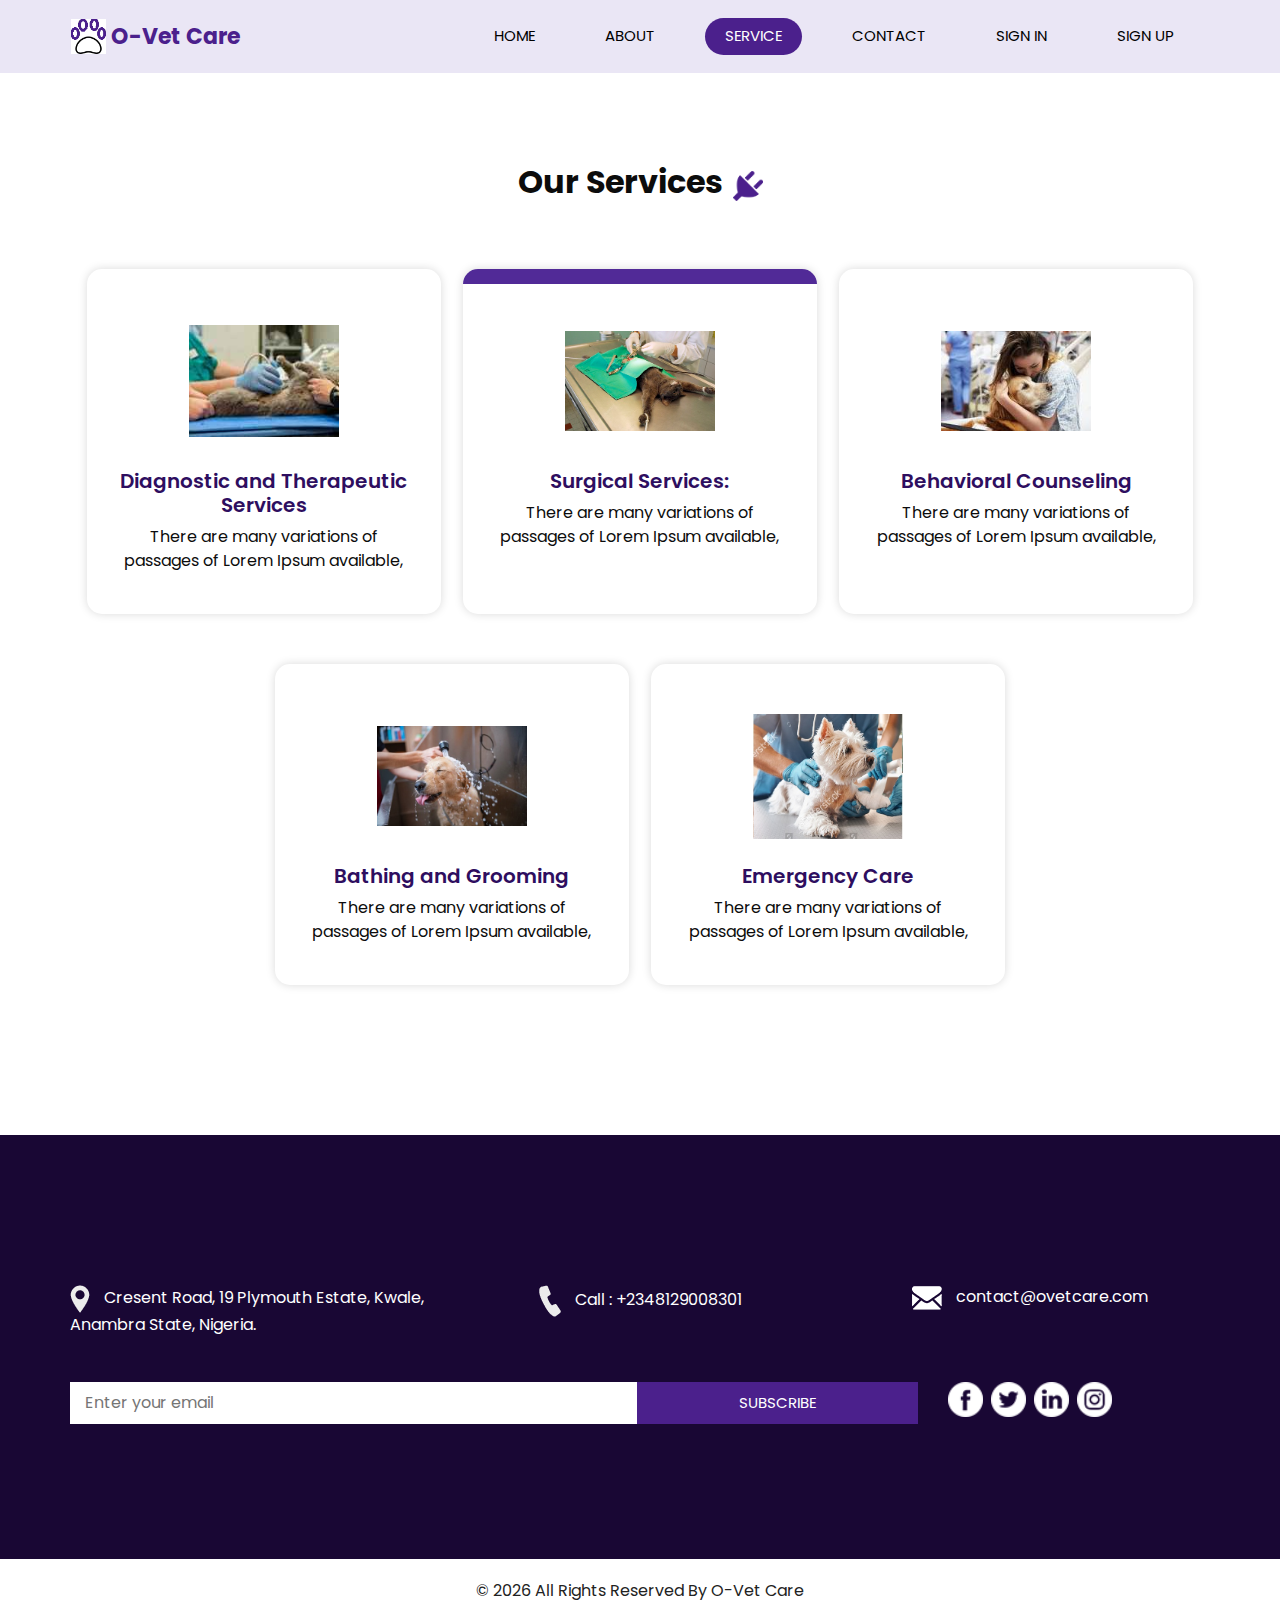
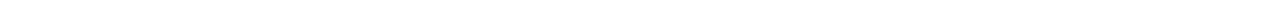
<file: ovet_care/service.html>
<!DOCTYPE html>
<html>
<head>
  <!-- Basic -->
  <meta charset="utf-8" />
  <meta http-equiv="X-UA-Compatible" content="IE=edge" />
  <!-- Mobile Metas -->
  <meta name="viewport" content="width=device-width, initial-scale=1, shrink-to-fit=no" />
  <!-- Site Metas -->
  <meta name="keywords" content="" />
  <meta name="description" content="" />
  <meta name="author" content="" /><title>O-Vet Care | Services</title><!-- Adding a site icon or favicon -->
  <link rel="icon" type="image/x-icon" href="static/images/favicon.ico">

  <!-- slider stylesheet -->
  <link rel="stylesheet" type="text/css" href="https://cdnjs.cloudflare.com/ajax/libs/OwlCarousel2/2.1.3/assets/owl.carousel.min.css" />

  <!-- bootstrap core css -->
  <link rel="stylesheet" type="text/css" href="static/css/bootstrap.css" />

  <!-- fonts style -->
  <link href="https://fonts.googleapis.com/css?family=Poppins:400,600,700&display=swap" rel="stylesheet">
  <!-- Custom styles for this template -->
  <link href="static/css/style.css" rel="stylesheet" />
  <!-- responsive style -->
  <link href="static/css/responsive.css" rel="stylesheet" />
</head>
<body>
<div class="hero_area">
  <!-- header section strats -->
  <header class="header_section">
    <div class="container">
      <nav class="navbar navbar-expand-lg custom_nav-container ">
        <a class="navbar-brand" href="/">
          <img id="logo-site" src="static/images/paw.png" alt="Site Icon">
          <span>
            O-Vet Care
          </span>
        </a>
        <button class="navbar-toggler" type="button" data-toggle="collapse" data-target="#navbarSupportedContent" aria-controls="navbarSupportedContent" aria-expanded="false" aria-label="Toggle navigation">
          <span class="s-1"> </span>
          <span class="s-2"> </span>
          <span class="s-3"> </span>
        </button>

        <div class="collapse navbar-collapse" id="navbarSupportedContent">
          <div class="d-flex ml-auto flex-column flex-lg-row align-items-center">
            <ul class="navbar-nav  ">
              <li class="nav-item ">
                <a class="nav-link" href="/">Home <span class="sr-only">(current)</span></a>
              </li>
              <li class="nav-item ">
                <a class="nav-link" href="/about.html">About</a>
              </li>
              <li class="nav-item active">
                <a class="nav-link" href="/service.html">Service</a>
              </li>
              <li class="nav-item ">
                <a class="nav-link" href="/contact.html">Contact</a>
              </li>
              <li class="nav-item ">
                <a class="nav-link" href="/login.html">Sign In</a>
              </li>
              <li class="nav-item ">
                <a class="nav-link" href="/register.html">Sign Up</a>
              </li>
            </ul>
          </div>
        </div>
      </nav>
    </div>
  </header>
  <!-- end header section --></div>
<!-- service section -->
<section class="service_section layout_padding">
  <div class="container">
    
    

    <div class="heading_container">
      <h2>
        Our Services
      </h2>
      <img src="static/images/plug.png" alt="">
    </div>

    <div class="service_container">
      <div class="box">
        <div class="img-box">
          <img src="static/images/therapy.jpeg" class="img1" alt="Therapy">
        </div>
        <div class="detail-box">
          <h5>
            Diagnostic and Therapeutic Services
          </h5>
          <p>
            There are many variations of passages of Lorem Ipsum available,
          </p>
        </div>
      </div>
      <div class="box active">
        <div class="img-box">
          <img src="static/images/surgery.jpg" class="img1" alt="">
        </div>
        <div class="detail-box">
          <h5>
            Surgical Services:
          </h5>
          <p>
            There are many variations of passages of Lorem Ipsum available,
          </p>
        </div>
      </div>
      <div class="box">
        <div class="img-box">
          <img src="static/images/councel.jpeg" class="img1" alt="">
        </div>
        <div class="detail-box">
          <h5>
            Behavioral Counseling
          </h5>
          <p>
            There are many variations of passages of Lorem Ipsum available,
          </p>
        </div>
      </div>
      <div class="box ">
        <div class="img-box">
          <img src="static/images/bath.jpg" class="img1" alt="">
        </div>
        <div class="detail-box">
          <h5>
            Bathing and Grooming
          </h5>
          <p>
            There are many variations of passages of Lorem Ipsum available,
          </p>
        </div>
      </div>
      <div class="box">
        <div class="img-box">
          <img src="static/images/emergency.jpg" class="img1" alt="">
        </div>
        <div class="detail-box">
          <h5>
            Emergency Care
          </h5>
          <p>
            There are many variations of passages of Lorem Ipsum available,
          </p>
        </div>
      </div>
    </div>
  </div>
</section>
<!-- end service section -->  <!-- info section -->
  <section class="info_section layout_padding">
    <div class="container">
      <div class="info_contact">
        <div class="row">
          <div class="col-md-4">
            <a href="">
              <img src="static/images/location-white.png" alt="">
              <span>
                Cresent Road, 19 Plymouth Estate, Kwale, Anambra State, Nigeria.
              </span>
            </a>
          </div>
          <div class="col-md-4">
            <a href="">
              <img src="static/images/telephone-white.png" alt="">
              <span>
                Call : +2348129008301
              </span>
            </a>
          </div>
          <div class="col-md-4">
            <a href="">
              <img src="static/images/envelope-white.png" alt="">
              <span>
                contact@ovetcare.com
              </span>
            </a>
          </div>
        </div>
      </div>
      <div class="row">
        <div class="col-md-8 col-lg-9">
          <div class="info_form">
            <form action="">
              <input type="text" id="subscriber_email" name="subscriber_email" placeholder="Enter your email">
              <button>
                Subscribe
              </button>
            </form>
          </div>
        </div>
        <div class="col-md-4 col-lg-3">
          <div class="info_social">
            <div>
              <a href="">
                <img src="static/images/fb.png" alt="">
              </a>
            </div>
            <div>
              <a href="">
                <img src="static/images/twitter.png" alt="">
              </a>
            </div>
            <div>
              <a href="">
                <img src="static/images/linkedin.png" alt="">
              </a>
            </div>
            <div>
              <a href="">
                <img src="static/images/instagram.png" alt="">
              </a>
            </div>
          </div>
        </div>
      </div>

    </div>
  </section>
  <!-- end info section -->
  <!-- footer section -->
  <footer class="container-fluid footer_section">
    <div class="container">
      <div class="row">
        <div class="col-lg-7 col-md-9 mx-auto">
          <p>
            &copy; <span id="date"></span>&nbsp;All Rights Reserved By
            <a href="/">O-Vet Care</a>
          </p>
        </div>
      </div>
    </div>
  </footer>
  <!-- footer section -->
  <script src="static/js/jquery-3.4.1.js"></script>
  <script src="static/js/bootstrap.js"></script>
  <script src="static/js/main.js"></script>
</body>

</html>
</file>
<file: appSecrets/mysecrets/css/main.css>
body {
    padding-top: 50px;
}
.jumbotron {
    background: url('../imgs/secrets_jumbotron.jpg') no-repeat center;
}
.jumbotron h1 {
    color: #440c40;
    font-weight: 500;
}
.jumbotron p{
    color: #573518;
    font-weight: bold;
}
.jumbotron div#msg {
    padding: 20px;
    border-radius: 30px;
}
.jumbotron div#msg p {
    color:#2a2206
}
.btn-secondary {
    background-color: transparent;
    border-color: rgb(216, 105, 36);
    color: rgb(216, 105, 36);
}
#logo-img {
    width: 50px;
}
span.red-logo, span.blue-logo {
    font-weight: bold;
    font-style: italics;
}
span.blue-logo {
    color: rgb(48, 65, 80);
}
span.red-logo {
    color: rgb(216, 105, 36);
}
span#delete_secret {
    font-style: italic;
    font-weight: bold;
    color: crimson;
}

#wrapper {
    display: block;
    margin-top: 2rem !important;
    margin-bottom: 2rem !important;
    box-sizing: border-box;
}
.social-icon {
    color: rgb(216, 105, 36);
}
.map-container {
    overflow: hidden;
    padding-bottom: 56.25%;
    position: relative;
    height: 0;
}
.map-container iframe {
    left: 0;
    top: 0;
    height: 100%;
    width: 100%;
    position: absolute;
}
.content-section {
    background-color: #fff;
    padding: 10px 20px;
    border: 1px solid #ddd;
    border-radius: 3px;
    margin-bottom: 20px;
}
.account-img {
    height: 125px;
    width: 125px;
    margin-right: 20px;
    margin-bottom: 16px;
}
.account-heading {
    font-size: 2.5rem;
}
textarea, textarea#content, textarea#message {
    resize: none !important;
}
</file>
<file: ovet_care/static/css/style.css>
body {
  font-family: "Poppins", sans-serif;
  color: #0c0c0c;
  background-color: #ffffff;
}

img#logo-site {
  color: #4b208c;
}

.layout_padding {
  padding-top: 90px;
  padding-bottom: 90px;
}

.layout_padding-top {
  padding-top: 90px;
}

.layout_padding-bottom {
  padding-bottom: 90px;
}

.heading_container {
  display: -webkit-box;
  display: -ms-flexbox;
  display: flex;
  -webkit-box-pack: start;
      -ms-flex-pack: start;
          justify-content: flex-start;
  -webkit-box-align: center;
      -ms-flex-align: center;
          align-items: center;
  text-align: center;
}

.heading_container h2 {
  position: relative;
  font-weight: bold;
  margin-right: 10px;
}

h2.head-center {
  text-align: center;
}

.heading_container img {
  width: 30px;
}

/*header section*/
.hero_area {
  height: auto;
  position: relative;
  display: -webkit-box;
  display: -ms-flexbox;
  display: flex;
  -webkit-box-orient: vertical;
  -webkit-box-direction: normal;
      -ms-flex-direction: column;
          flex-direction: column;
  background-color: #eae6f5;
}

.sub_page .hero_area {
  height: auto;
}

.header_section .container {
  padding: 0;
}

.header_section .nav_container {
  margin: 0 auto;
}

.custom_nav-container .navbar-nav .nav-item .nav-link {
  padding: 7px 20px;
  margin: 10px 15px;
  color: #000000;
  text-align: center;
  border-radius: 35px;
  text-transform: uppercase;
  font-size: 15px;
}

.custom_nav-container .navbar-nav .nav-item.active .nav-link, .custom_nav-container .navbar-nav .nav-item:hover .nav-link {
  background-color: #4b208c;
  color: #ffffff;
}

a,
a:hover,
a:focus {
  text-decoration: none;
}

a:hover,
a:focus {
  color: initial;
}

.btn,
.btn:focus {
  outline: none !important;
  -webkit-box-shadow: none;
          box-shadow: none;
}

.custom_nav-container .nav_search-btn {
  background-image: url(../images/search-icon.png);
  background-size: 22px;
  background-repeat: no-repeat;
  background-position-y: 7px;
  width: 35px;
  height: 35px;
  padding: 0;
  border: none;
}

.navbar-brand {
  display: -webkit-box;
  display: -ms-flexbox;
  display: flex;
  -webkit-box-align: center;
      -ms-flex-align: center;
          align-items: center;
}

.navbar-brand img {
  margin-right: 5px;
  width: 35px;
}

.navbar-brand span {
  font-size: 22px;
  font-weight: 700;
  color: #4b208c;
}

.custom_nav-container {
  z-index: 99999;
}

.navbar-expand-lg .navbar-collapse {
  -webkit-box-align: end;
      -ms-flex-align: end;
          align-items: flex-end;
}

.custom_nav-container .navbar-toggler {
  outline: none;
}

.custom_nav-container .navbar-toggler {
  padding: 0;
  width: 37px;
  height: 42px;
}

.custom_nav-container .navbar-toggler span {
  display: block;
  width: 35px;
  height: 4px;
  background-color: #190734;
  margin: 7px 0;
  -webkit-transition: all .3s;
  transition: all .3s;
}

.custom_nav-container .navbar-toggler[aria-expanded="true"] .s-1 {
  -webkit-transform: rotate(45deg);
          transform: rotate(45deg);
  margin: 0;
  margin-bottom: -4px;
}

.custom_nav-container .navbar-toggler[aria-expanded="true"] .s-2 {
  display: none;
}

.custom_nav-container .navbar-toggler[aria-expanded="true"] .s-3 {
  -webkit-transform: rotate(-45deg);
          transform: rotate(-45deg);
  margin: 0;
  margin-top: -4px;
}

.custom_nav-container .navbar-toggler[aria-expanded="false"] .s-1,
.custom_nav-container .navbar-toggler[aria-expanded="false"] .s-2,
.custom_nav-container .navbar-toggler[aria-expanded="false"] .s-3 {
  -webkit-transform: none;
          transform: none;
}

/*end header section*/
/* slider section */
.slider_section {
  -webkit-box-flex: 1;
      -ms-flex: 1;
          flex: 1;
  display: -webkit-box;
  display: -ms-flexbox;
  display: flex;
  -webkit-box-align: center;
      -ms-flex-align: center;
          align-items: center;
  position: relative;
  z-index: 2;
  color: #3b3a3a;
  padding-bottom: 90px;
}

.slider_section .row {
  -webkit-box-align: center;
      -ms-flex-align: center;
          align-items: center;
}

.slider_section .detail_box {
  color: #000000;
}

.slider_section .detail_box h1 {
  text-transform: uppercase;
  font-weight: bold;
}

.slider_section .detail_box p {
  margin-top: 20px;
}

.slider_section .detail_box a {
  display: inline-block;
  padding: 10px 40px;
  background-color: #4b208c;
  color: #ffffff;
  border-radius: 35px;
  margin-top: 35px;
}

.slider_section .detail_box a:hover {
  background-color: #5625a1;
}

.slider_section .img_container {
  border: 7px solid #7b57b2;
  border-radius: 100%;
  overflow: hidden;
}

.slider_section .img_container div#carouselExampleContarols {
  width: 100%;
  position: unset;
}

.slider_section .img_container .img-box img {
  width: 100%;
}

.slider_section .carousel-control-prev,
.slider_section .carousel-control-next {
  top: initial;
  left: initial;
  bottom: 5%;
  right: 10%;
  width: 45px;
  height: 45px;
  border: none;
  border-radius: 100%;
  opacity: 1;
  background-repeat: no-repeat;
  background-size: 8px;
  background-position: center;
}

.slider_section .carousel-control-prev {
  background-image: url(../images/prev.png);
  background-color: #ffffff;
  -webkit-transform: translate(-85px, 30px);
          transform: translate(-85px, 30px);
}

.slider_section .carousel-control-next {
  background-image: url(../images/next.png);
  background-color: #4b208c;
  -webkit-transform: translate(-45px, 0);
          transform: translate(-45px, 0);
}

.service_section {
  text-align: center;
}

.service_section .heading_container {
  -webkit-box-pack: center;
      -ms-flex-pack: center;
          justify-content: center;
}

.service_section .service_container {
  display: -webkit-box;
  display: -ms-flexbox;
  display: flex;
  -webkit-box-pack: center;
      -ms-flex-pack: center;
          justify-content: center;
  padding: 35px 0;
  -ms-flex-wrap: wrap;
      flex-wrap: wrap;
}

.service_section .service_container .box {
  margin: 25px 1%;
  -ms-flex-preferred-size: 31%;
      flex-basis: 31%;
  padding: 35px 25px 25px;
  border-radius: 15px;
  -webkit-box-shadow: 0 0 10px 0 rgba(0, 0, 0, 0.15);
          box-shadow: 0 0 10px 0 rgba(0, 0, 0, 0.15);
  border-top: 15px solid transparent;
  overflow: hidden;
  -webkit-transition: all .1s;
  transition: all .1s;
}

.service_section .service_container .box .img-box {
  display: -webkit-box;
  display: -ms-flexbox;
  display: flex;
  -webkit-box-pack: center;
      -ms-flex-pack: center;
          justify-content: center;
  -webkit-box-align: center;
      -ms-flex-align: center;
          align-items: center;
  height: 125px;
}

.service_section .service_container .box .img-box img {
  width: 150px;
}

.service_section .service_container .box .detail-box {
  margin-top: 25px;
}

.service_section .service_container .box .detail-box h5 {
  color: #2e0e5f;
  font-weight: 600;
  position: relative;
}

.service_section .service_container .box:hover, .service_section .service_container .box.active {
  border-top: 15px solid #512a97;
}

.service_section .btn-box {
  display: -webkit-box;
  display: -ms-flexbox;
  display: flex;
  -webkit-box-pack: center;
      -ms-flex-pack: center;
          justify-content: center;
  margin-top: 25px;
}

.service_section .btn-box a {
  display: inline-block;
  padding: 10px 35px;
  background-color: #4b208c;
  color: #ffffff;
  border-radius: 35px;
}

.service_section .btn-box a:hover {
  background-color: #5625a1;
}

.about_section {
  background-color: #f3f0f6;
}

.about_section .row {
  -webkit-box-align: center;
      -ms-flex-align: center;
          align-items: center;
}

.about_section .img_container {
  display: -webkit-box;
  display: -ms-flexbox;
  display: flex;
  -webkit-box-orient: vertical;
  -webkit-box-direction: normal;
      -ms-flex-direction: column;
          flex-direction: column;
}

.about_section .img_container .img-box {
  border: 5px solid #7b57b2;
  border-radius: 100%;
  overflow: hidden;
}

.about_section .img_container .img-box.b1 {
  width: 70%;
}

.about_section .img_container .img-box.b2 {
  width: 50%;
  margin-left: auto;
  margin-top: -12%;
}

.about_section .img_container .img-box img {
  width: 100%;
}

.about_section .detail-box {
  margin-right: 15%;
}

.about_section .detail-box p {
  margin-top: 25px;
}

.about_section .detail-box a {
  display: inline-block;
  padding: 10px 35px;
  background-color: #4b208c;
  color: #ffffff;
  border-radius: 5px;
  margin: 25px 0 45px 0;
}

.about_section .detail-box a:hover {
  background-color: #5625a1;
}

.blog_section .heading_container {
  -webkit-box-pack: center;
      -ms-flex-pack: center;
          justify-content: center;
}

.blog_section .heading_container h2::before {
  background-color: #ffffff;
}

.blog_section .box {
  margin-top: 55px;
  background-color: #ffffff;
  -webkit-box-shadow: 0 0 10px 0 rgba(0, 0, 0, 0.15);
          box-shadow: 0 0 10px 0 rgba(0, 0, 0, 0.15);
}

.blog_section .box .img-box {
  position: relative;
}

.blog_section .box .img-box img {
  width: 100%;
}

.blog_section .box .detail-box {
  padding: 25px 25px 15px;
}

.blog_section .box .detail-box h5 {
  font-weight: bold;
}

/* .contact_section {
  position: relative;
} */

.contact_section form {
  margin-top: 45px;
  padding-right: 35px;
}
.contact_section textarea {
  resize: none;
}


.contact_section input::-webkit-input-placeholder, .contact_section textarea::-webkit-input-placeholder{
  color: #737272;
}

.contact_section input:-ms-input-placeholder, .contact_section textarea::-ms-input-placeholder {
  color: #737272;
}

.contact_section input::placeholder, .contact_section textarea::placeholder {
  color: #737272;
}

.contact_section .btn-mine {
  border: none;
  display: inline-block;
  padding: 12px 45px;
  background-color: #4b208c;
  color: #ffffff;
  border-radius: 0px;
  margin-top: 35px;
}

.contact_section .btn-mine:hover {
  background-color: #5625a1;
}

.contact_section .map_container {
  height: 100%;
  min-height: 325px;
}

.contact_section .map_container .map-responsive {
  height: 100%;
}

.footer_bg {
  background-image: url(../images/footer-bg.png);
  background-size: cover;
  background-position: top;
}

/* info section */
.info_section {
  background-color: #190734;
  color: #ffffff;
}

.info_section h6 {
  font-weight: bold;
}

.info_section .info_contact {
  margin-top: 60px;
  margin-bottom: 45px;
}

.info_section .info_contact .col-md-4 {
  display: -webkit-box;
  display: -ms-flexbox;
  display: flex;
  -webkit-box-pack: center;
      -ms-flex-pack: center;
          justify-content: center;
}

.info_section .info_contact a {
  color: #ffffff;
}

.info_section .info_contact img {
  max-width: 100%;
  margin-right: 10px;
}

.info_section .info_form {
  margin: 0 auto;
  margin-bottom: 45px;
}

.info_section .info_form h4 {
  text-transform: uppercase;
  text-align: center;
  margin-bottom: 20px;
}

.info_section .info_form form {
  display: -webkit-box;
  display: -ms-flexbox;
  display: flex;
  -webkit-box-align: center;
      -ms-flex-align: center;
          align-items: center;
}

.info_section .info_form form input {
  background-color: #ffffff;
  border: none;
  -webkit-box-flex: 2.5;
      -ms-flex: 2.5;
          flex: 2.5;
  outline: none;
  color: #000000;
  min-height: 42.4px;
  padding-left: 15px;
}

.info_section .info_form form input ::-webkit-input-placeholder {
  color: #ffffff;
  opacity: 0.2;
}

.info_section .info_form form input :-ms-input-placeholder {
  color: #ffffff;
  opacity: 0.2;
}

.info_section .info_form form input ::-ms-input-placeholder {
  color: #ffffff;
  opacity: 0.2;
}

.info_section .info_form form input ::placeholder {
  color: #ffffff;
  opacity: 0.2;
}

.info_section .info_form form button {
  -webkit-box-flex: 1;
      -ms-flex: 1;
          flex: 1;
  border: none;
  display: inline-block;
  padding: 10px 30px;
  background-color: #4b208c;
  color: #ffffff;
  border-radius: 0;
  font-size: 15px;
  text-transform: uppercase;
}

.info_section .info_form form button:hover {
  background-color: #5625a1;
}

.info_section .box {
  display: -webkit-box;
  display: -ms-flexbox;
  display: flex;
}

.info_section .info_social {
  display: -webkit-box;
  display: -ms-flexbox;
  display: flex;
}

.info_section .info_social img {
  width: 35px;
  margin-right: 8px;
}

/* end info section */
/* footer section*/
.footer_section {
  display: -webkit-box;
  display: -ms-flexbox;
  display: flex;
  -webkit-box-pack: center;
      -ms-flex-pack: center;
          justify-content: center;
  position: relative;
}

.footer_section p {
  color: #222222;
  margin: 0 auto;
  text-align: center;
  padding: 20px;
}

.footer_section p a {
  color: #222222;
}
/*# sourceMappingURL=style.css.map */
</file>
<file: ovet_care/static/css/responsive.css>
@media (max-width: 1120px) {}

@media (max-width: 992px) {

  .hero_area {
    height: auto;
  }

  .header_section {
    padding-top: 10px;
  }

  #navbarSupportedContent {
    margin-top: 25px;
  }

  .slider_section {

    padding-top: 100px;
    padding-bottom: 150px;

  }

  .about_section .img-box {
    margin: 0 5%;
  }

  .about_section .detail-box {
    margin-right: 5%;
  }

  .service_section .service_container .box {
    -ms-flex-preferred-size: 48%;
    flex-basis: 48%;
  }

  .about_section .img_container .img-box.b2 {
    margin-top: -5%;
  }

}

@media (max-width: 768px) {


  .slider_section .detail_box {
    text-align: center;
  }

  .slider_section .img_content {
    margin-top: 55px;
  }

  .contact_section .map_container {
    margin-top: 45px;
  }

  .info_section .info_contact a {
    margin-bottom: 15px;
  }

  .info_section .info_social {
    justify-content: center;
  }

  .service_section .service_container .box {
    flex-basis: 98%;
  }

  .contact_section form {
    padding-right: 0;
  }

  .info_section .info_contact a {
    text-align: center;
  }
}

@media (max-width: 576px) {
  .about_section .img_container .img-box.b1 {
    width: 80%;
  }

  .about_section .img_container .img-box.b2 {
    width: 55%;
  }

  .info_section .info_form form {
    flex-direction: column;
  }

  .info_section .info_form form input {
    width: 100%;
  }

  .info_section .info_form form button {
    margin-top: 15px;
    padding: 10px 40px;
  }
}

@media (max-width: 480px) {}

@media (max-width: 420px) {

  .slider_section .carousel-control-prev,
  .slider_section .carousel-control-next {
    right: 0;
  }
}

@media (max-width: 360px) {}

@media (min-width: 1200px) {
  .container {
    max-width: 1170px;
  }
}
</file>
